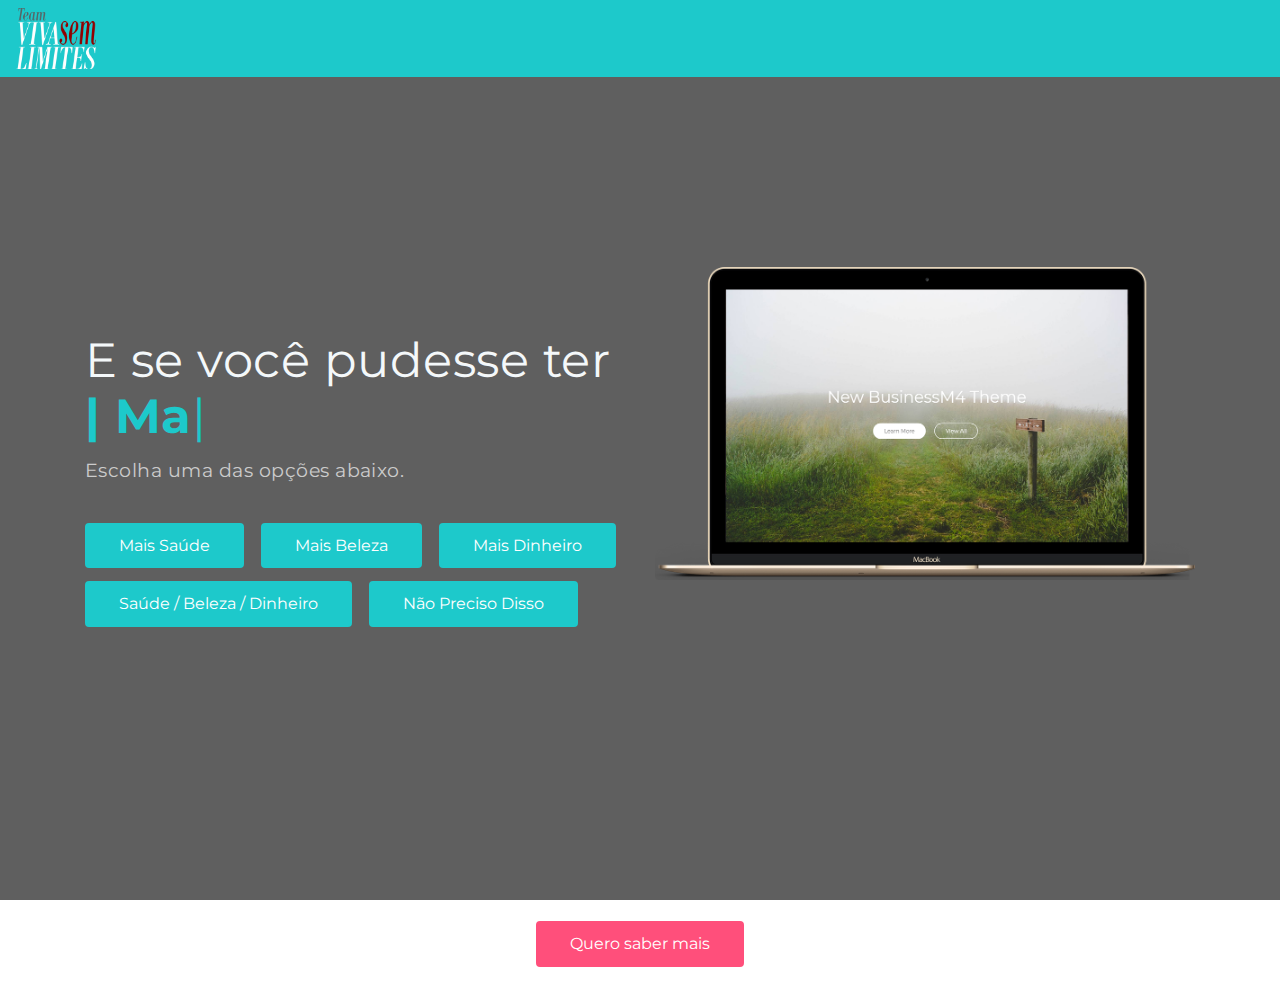
<file: index.html>
<!DOCTYPE html>
<html >
<head>
  <!-- Site made with Mobirise Website Builder v4.7.1, https://mobirise.com -->
  <meta charset="UTF-8">
  <meta http-equiv="X-UA-Compatible" content="IE=edge">
  <meta name="generator" content="Mobirise v4.7.1, mobirise.com">
  <meta name="viewport" content="width=device-width, initial-scale=1, minimum-scale=1">
  <link rel="shortcut icon" href="assets/images/logo-vivasemlimites-122x94.png" type="image/x-icon">
  <meta name="description" content="">
  <title>Home</title>
  <link rel="stylesheet" href="assets/web/assets/mobirise-icons/mobirise-icons.css">
  <link rel="stylesheet" href="assets/tether/tether.min.css">
  <link rel="stylesheet" href="assets/bootstrap/css/bootstrap.min.css">
  <link rel="stylesheet" href="assets/bootstrap/css/bootstrap-grid.min.css">
  <link rel="stylesheet" href="assets/bootstrap/css/bootstrap-reboot.min.css">
  <link rel="stylesheet" href="assets/socicon/css/styles.css">
  <link rel="stylesheet" href="assets/dropdown/css/style.css">
  <link rel="stylesheet" href="assets/theme/css/style.css">
  <link rel="stylesheet" href="assets/mobirise/css/mbr-additional.css" type="text/css">
  
  
  
</head>
<body>
  <section class="menu cid-qQ09rtfZzZ" once="menu" id="menu1-0">

    
    

    <nav class="navbar navbar-dropdown navbar-fixed-top navbar-expand-lg">
        <div class="navbar-brand">
            <span class="navbar-logo">
                <a href="index.html">
                    <img src="assets/images/logo-vivasemlimites-122x94.png" alt="Mobirise" title="" style="height: 3.8rem;">
                </a>
            </span>
            
        </div>
        
      <div class="collapse navbar-collapse" id="navbarSupportedContent">
            <ul class="navbar-nav nav-dropdown nav-right" data-app-modern-menu="true">
                <li class="nav-item">
                    <a class="nav-link link text-white display-4" href="https://mobirise.com">
                        Home
                    </a>
                </li>
                <li class="nav-item">
                    <a class="nav-link link text-white display-4" href="https://mobirise.com">
                        Services
                    </a>
                </li>
                <li class="nav-item">
                    <a class="nav-link link text-white display-4" href="https://mobirise.com">
                        About Us
                    </a>
                </li>
            </ul>
            <div class="icons-menu">
              <div class="soc-item">
                <a href="https://mobirise.com" target="_blank">
                  <span class="mbr-iconfont socicon socicon-twitter"></span>
                </a>
              </div>
              <div class="soc-item">
                <a href="https://mobirise.com" target="_blank">
                  <span class="mbr-iconfont socicon socicon-facebook"></span>
                </a>
              </div>
              <div class="soc-item">
                <a href="https://mobirise.com" target="_blank">
                  <span class="mbr-iconfont socicon socicon-instagram"></span>
                </a>
              </div>
              
              
              
            </div>
            
      </div>
    </nav>
</section>

<section class="header4 cid-qQ09yE2CBn mbr-fullscreen" data-bg-video="https://www.youtube.com/embed/exmhBMgz16A?rel=0&amp;showinfo=0&amp;autoplay=1&amp;loop=1" id="header4-1">

    

    <div class="mbr-overlay" style="opacity: 0.6; background-color: rgb(0, 0, 0);">
    </div>

    <div class="container">
        <div class="row justify-content-center">
            <div class="mbr-white col-md-12 col-lg-6">
                <div class="typed-text pb-3 align-left display-1">
                    <span class="mbr-section-subtitle mbr-fonts-style display-1">
                          <br>E se você pudesse ter&nbsp;</span>
                    <span>
                      <span class="animated-element mbr-bold" data-speed="1" data-word1="| Mais Saúde" data-word2="| Mais Beleza" data-word3="| Mais Dinheiro" data-word4="| Lorem" data-word5="Ipsum" data-words="3">
                      </span>
                    </span>
                </div>
                <p class="mbr-section-text mbr-fonts-style align-left display-5">
                    Escolha uma das opções abaixo.</p>
                <div class="pt-3 mbr-section-btn align-left"><a class="btn-info btn btn-success btn-md display-4" type="submit" href="saúde.html">Mais Saúde</a> <a class="btn-info btn btn-success btn-md display-4" type="submit" href="Beleza.html">Mais Beleza</a> <a class="btn-info btn btn-success btn-md display-4" type="submit" href="Dinheiro.html">Mais Dinheiro</a> <a class="btn-info btn btn-success btn-md display-4" type="submit" href="page4.html">Saúde / Beleza / Dinheiro</a> <a class="btn-info btn btn-success btn-md display-4" type="submit" href="page5.html">Não Preciso Disso</a></div>
            </div>
            <div class="col-lg-6">
                <div class="mbr-figure">
                    <img src="assets/images/02.png" alt="Mobirise" title="">
                </div>
            </div>
        </div>
    </div>
    
</section>

<section class="mbr-section content8 cid-qQ0yKg6MRO" id="content2-3">

    

    <div class="container">
        <div class="media-container-row title">
            <div class="col-md-10 col-lg-8">
                <div class="mbr-section-btn align-center"><a class="btn btn-primary btn-md display-4" href="http://api.whatsapp.com/send?1=pt_BR&phone=5567996888321">Quero saber mais</a></div>
            </div>
        </div>
    </div>
</section>


  <script src="assets/web/assets/jquery/jquery.min.js"></script>
  <script src="assets/popper/popper.min.js"></script>
  <script src="assets/tether/tether.min.js"></script>
  <script src="assets/bootstrap/js/bootstrap.min.js"></script>
  <script src="assets/smoothscroll/smooth-scroll.js"></script>
  <script src="assets/vimeoplayer/jquery.mb.vimeo_player.js"></script>
  <script src="assets/touch-swipe/jquery.touch-swipe.min.js"></script>
  <script src="assets/typed/typed.min.js"></script>
  <script src="assets/ytplayer/jquery.mb.ytplayer.min.js"></script>
  <script src="assets/dropdown/js/script.min.js"></script>
  <script src="assets/theme/js/script.js"></script>
  
  
</body>
</html>
</file>
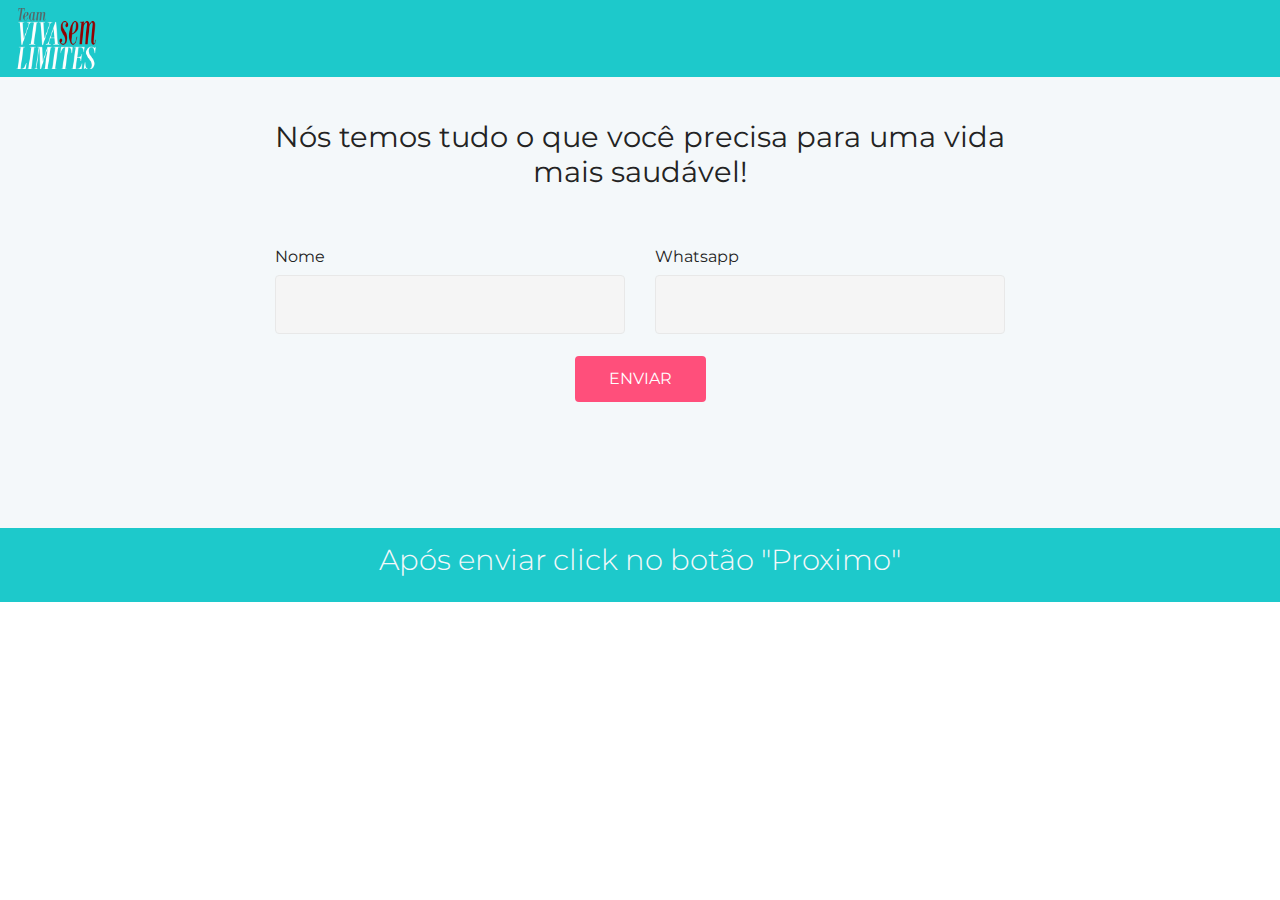
<file: saúde.html>
<!DOCTYPE html>
<html >
<head>
  <!-- Site made with Mobirise Website Builder v4.7.1, https://mobirise.com -->
  <meta charset="UTF-8">
  <meta http-equiv="X-UA-Compatible" content="IE=edge">
  <meta name="generator" content="Mobirise v4.7.1, mobirise.com">
  <meta name="viewport" content="width=device-width, initial-scale=1, minimum-scale=1">
  <link rel="shortcut icon" href="assets/images/logo-vivasemlimites-122x94.png" type="image/x-icon">
  <meta name="description" content="">
  <title>Saúde</title>
  <link rel="stylesheet" href="assets/web/assets/mobirise-icons/mobirise-icons.css">
  <link rel="stylesheet" href="assets/tether/tether.min.css">
  <link rel="stylesheet" href="assets/bootstrap/css/bootstrap.min.css">
  <link rel="stylesheet" href="assets/bootstrap/css/bootstrap-grid.min.css">
  <link rel="stylesheet" href="assets/bootstrap/css/bootstrap-reboot.min.css">
  <link rel="stylesheet" href="assets/socicon/css/styles.css">
  <link rel="stylesheet" href="assets/dropdown/css/style.css">
  <link rel="stylesheet" href="assets/theme/css/style.css">
  <link rel="stylesheet" href="assets/mobirise/css/mbr-additional.css" type="text/css">
  
  
  
</head>
<body>
  <section class="menu cid-qQ09rtfZzZ" once="menu" id="menu1-4">

    
    

    <nav class="navbar navbar-dropdown navbar-fixed-top navbar-expand-lg">
        <div class="navbar-brand">
            <span class="navbar-logo">
                <a href="index.html">
                    <img src="assets/images/logo-vivasemlimites-122x94.png" alt="Mobirise" title="" style="height: 3.8rem;">
                </a>
            </span>
            
        </div>
        
      <div class="collapse navbar-collapse" id="navbarSupportedContent">
            <ul class="navbar-nav nav-dropdown nav-right" data-app-modern-menu="true">
                <li class="nav-item">
                    <a class="nav-link link text-white display-4" href="https://mobirise.com">
                        Home
                    </a>
                </li>
                <li class="nav-item">
                    <a class="nav-link link text-white display-4" href="https://mobirise.com">
                        Services
                    </a>
                </li>
                <li class="nav-item">
                    <a class="nav-link link text-white display-4" href="https://mobirise.com">
                        About Us
                    </a>
                </li>
            </ul>
            <div class="icons-menu">
              <div class="soc-item">
                <a href="https://mobirise.com" target="_blank">
                  <span class="mbr-iconfont socicon socicon-twitter"></span>
                </a>
              </div>
              <div class="soc-item">
                <a href="https://mobirise.com" target="_blank">
                  <span class="mbr-iconfont socicon socicon-facebook"></span>
                </a>
              </div>
              <div class="soc-item">
                <a href="https://mobirise.com" target="_blank">
                  <span class="mbr-iconfont socicon socicon-instagram"></span>
                </a>
              </div>
              
              
              
            </div>
            
      </div>
    </nav>
</section>

<section class="mbr-section form1 cid-qQ0EcZFyZO" id="form1-a">

    

    
    <div class="container">
        <div class="row justify-content-center">
            <div class="title col-12 col-lg-8">
                <h2 class="mbr-section-title align-center pb-3 mbr-fonts-style display-2">
                    Nós temos tudo o que você precisa para uma vida mais saudável!</h2>
                
            </div>
        </div>
    </div>
    <div class="container">
        <div class="row justify-content-center">
            <div class="media-container-column col-lg-8" data-form-type="formoid">
                    <div data-form-alert="" hidden="">Obrigado, em breve entraremos em contato com você.</div>
            
                    <form class="mbr-form" action="https://mobirise.com/" method="post" data-form-title="Mobirise Form"><input type="hidden" name="email" data-form-email="true" value="17LXCN60r89IDR9fa92CfSyMXtNin4+pXrXMLdDyMrBkZO7sRoE9DwGZUlmejXyVzZfWH5XQH2Hqe1dFluDTFeRl1FuilegQNCDB+Znk08orKDoLl8nIoxNzz1mPztCl" data-form-field="Email">
                        <div class="row row-sm-offset">
                            <div class="col-md-4 multi-horizontal" data-for="name">
                                <div class="form-group">
                                    <label class="form-control-label mbr-fonts-style display-7" for="name-form1-a">Nome</label>
                                    <input type="text" class="form-control" name="name" data-form-field="Name" required="" id="name-form1-a">
                                </div>
                            </div>
                            
                            <div class="col-md-4 multi-horizontal" data-for="phone">
                                <div class="form-group">
                                    <label class="form-control-label mbr-fonts-style display-7" for="phone-form1-a">Whatsapp</label>
                                    <input type="tel" class="form-control" name="phone" data-form-field="Phone" id="phone-form1-a">
                                </div>
                            </div>
                        </div>
                        
            
                        <span class="input-group-btn"><button href="" type="submit" class="btn btn-primary btn-form display-4">ENVIAR</button></span>
                    </form>
            </div>
        </div>
    </div>
</section>

<section class="content7 cid-qQ0FacDf4N" id="content7-c">

    

    
    <div class="container">
        <div class="row justify-content-center">
            <div class="col-12 col-lg-8 col-md-10 align-left">
                <h2 class="mbr-section-title align-left mbr-fonts-style pb-3 mbr-light display-2">Após enviar click no botão "Proximo"</h2>
                
            </div>
        </div>
    </div>
</section>


  <script src="assets/web/assets/jquery/jquery.min.js"></script>
  <script src="assets/popper/popper.min.js"></script>
  <script src="assets/tether/tether.min.js"></script>
  <script src="assets/bootstrap/js/bootstrap.min.js"></script>
  <script src="assets/touch-swipe/jquery.touch-swipe.min.js"></script>
  <script src="assets/dropdown/js/script.min.js"></script>
  <script src="assets/smoothscroll/smooth-scroll.js"></script>
  <script src="assets/theme/js/script.js"></script>
  <script src="assets/formoid/formoid.min.js"></script>
  
  
</body>
</html>
</file>
<file: assets/web/assets/mobirise-icons/mobirise-icons.css>
@font-face {
  font-family: 'MobiriseIcons';
  src:  url('mobirise-icons.eot?spat4u');
  src:  url('mobirise-icons.eot?spat4u#iefix') format('embedded-opentype'),
    url('mobirise-icons.ttf?spat4u') format('truetype'),
    url('mobirise-icons.woff?spat4u') format('woff'),
    url('mobirise-icons.svg?spat4u#MobiriseIcons') format('svg');
  font-weight: normal;
  font-style: normal;
}

[class^="mbri-"], [class*=" mbri-"] {
  /* use !important to prevent issues with browser extensions that change fonts */
  font-family: MobiriseIcons !important;
  speak: none;
  font-style: normal;
  font-weight: normal;
  font-variant: normal;
  text-transform: none;
  line-height: 1;

  /* Better Font Rendering =========== */
  -webkit-font-smoothing: antialiased;
  -moz-osx-font-smoothing: grayscale;
}

.mbri-add-submenu:before {
  content: "\e900";
}
.mbri-alert:before {
  content: "\e901";
}
.mbri-align-center:before {
  content: "\e902";
}
.mbri-align-justify:before {
  content: "\e903";
}
.mbri-align-left:before {
  content: "\e904";
}
.mbri-align-right:before {
  content: "\e905";
}
.mbri-android:before {
  content: "\e906";
}
.mbri-apple:before {
  content: "\e907";
}
.mbri-arrow-down:before {
  content: "\e908";
}
.mbri-arrow-next:before {
  content: "\e909";
}
.mbri-arrow-prev:before {
  content: "\e90a";
}
.mbri-arrow-up:before {
  content: "\e90b";
}
.mbri-bold:before {
  content: "\e90c";
}
.mbri-bookmark:before {
  content: "\e90d";
}
.mbri-bootstrap:before {
  content: "\e90e";
}
.mbri-briefcase:before {
  content: "\e90f";
}
.mbri-browse:before {
  content: "\e910";
}
.mbri-bulleted-list:before {
  content: "\e911";
}
.mbri-calendar:before {
  content: "\e912";
}
.mbri-camera:before {
  content: "\e913";
}
.mbri-cart-add:before {
  content: "\e914";
}
.mbri-cart-full:before {
  content: "\e915";
}
.mbri-cash:before {
  content: "\e916";
}
.mbri-change-style:before {
  content: "\e917";
}
.mbri-chat:before {
  content: "\e918";
}
.mbri-clock:before {
  content: "\e919";
}
.mbri-close:before {
  content: "\e91a";
}
.mbri-cloud:before {
  content: "\e91b";
}
.mbri-code:before {
  content: "\e91c";
}
.mbri-contact-form:before {
  content: "\e91d";
}
.mbri-credit-card:before {
  content: "\e91e";
}
.mbri-cursor-click:before {
  content: "\e91f";
}
.mbri-cust-feedback:before {
  content: "\e920";
}
.mbri-database:before {
  content: "\e921";
}
.mbri-delivery:before {
  content: "\e922";
}
.mbri-desktop:before {
  content: "\e923";
}
.mbri-devices:before {
  content: "\e924";
}
.mbri-down:before {
  content: "\e925";
}
.mbri-download:before {
  content: "\e989";
}
.mbri-drag-n-drop:before {
  content: "\e927";
}
.mbri-drag-n-drop2:before {
  content: "\e928";
}
.mbri-edit:before {
  content: "\e929";
}
.mbri-edit2:before {
  content: "\e92a";
}
.mbri-error:before {
  content: "\e92b";
}
.mbri-extension:before {
  content: "\e92c";
}
.mbri-features:before {
  content: "\e92d";
}
.mbri-file:before {
  content: "\e92e";
}
.mbri-flag:before {
  content: "\e92f";
}
.mbri-folder:before {
  content: "\e930";
}
.mbri-gift:before {
  content: "\e931";
}
.mbri-github:before {
  content: "\e932";
}
.mbri-globe:before {
  content: "\e933";
}
.mbri-globe-2:before {
  content: "\e934";
}
.mbri-growing-chart:before {
  content: "\e935";
}
.mbri-hearth:before {
  content: "\e936";
}
.mbri-help:before {
  content: "\e937";
}
.mbri-home:before {
  content: "\e938";
}
.mbri-hot-cup:before {
  content: "\e939";
}
.mbri-idea:before {
  content: "\e93a";
}
.mbri-image-gallery:before {
  content: "\e93b";
}
.mbri-image-slider:before {
  content: "\e93c";
}
.mbri-info:before {
  content: "\e93d";
}
.mbri-italic:before {
  content: "\e93e";
}
.mbri-key:before {
  content: "\e93f";
}
.mbri-laptop:before {
  content: "\e940";
}
.mbri-layers:before {
  content: "\e941";
}
.mbri-left-right:before {
  content: "\e942";
}
.mbri-left:before {
  content: "\e943";
}
.mbri-letter:before {
  content: "\e944";
}
.mbri-like:before {
  content: "\e945";
}
.mbri-link:before {
  content: "\e946";
}
.mbri-lock:before {
  content: "\e947";
}
.mbri-login:before {
  content: "\e948";
}
.mbri-logout:before {
  content: "\e949";
}
.mbri-magic-stick:before {
  content: "\e94a";
}
.mbri-map-pin:before {
  content: "\e94b";
}
.mbri-menu:before {
  content: "\e94c";
}
.mbri-mobile:before {
  content: "\e94d";
}
.mbri-mobile2:before {
  content: "\e94e";
}
.mbri-mobirise:before {
  content: "\e94f";
}
.mbri-more-horizontal:before {
  content: "\e950";
}
.mbri-more-vertical:before {
  content: "\e951";
}
.mbri-music:before {
  content: "\e952";
}
.mbri-new-file:before {
  content: "\e953";
}
.mbri-numbered-list:before {
  content: "\e954";
}
.mbri-opened-folder:before {
  content: "\e955";
}
.mbri-pages:before {
  content: "\e956";
}
.mbri-paper-plane:before {
  content: "\e957";
}
.mbri-paperclip:before {
  content: "\e958";
}
.mbri-photo:before {
  content: "\e959";
}
.mbri-photos:before {
  content: "\e95a";
}
.mbri-pin:before {
  content: "\e95b";
}
.mbri-play:before {
  content: "\e95c";
}
.mbri-plus:before {
  content: "\e95d";
}
.mbri-preview:before {
  content: "\e95e";
}
.mbri-print:before {
  content: "\e95f";
}
.mbri-protect:before {
  content: "\e960";
}
.mbri-question:before {
  content: "\e961";
}
.mbri-quote-left:before {
  content: "\e962";
}
.mbri-quote-right:before {
  content: "\e963";
}
.mbri-refresh:before {
  content: "\e964";
}
.mbri-responsive:before {
  content: "\e965";
}
.mbri-right:before {
  content: "\e966";
}
.mbri-rocket:before {
  content: "\e967";
}
.mbri-sad-face:before {
  content: "\e968";
}
.mbri-sale:before {
  content: "\e969";
}
.mbri-save:before {
  content: "\e96a";
}
.mbri-search:before {
  content: "\e96b";
}
.mbri-setting:before {
  content: "\e96c";
}
.mbri-setting2:before {
  content: "\e96d";
}
.mbri-setting3:before {
  content: "\e96e";
}
.mbri-share:before {
  content: "\e96f";
}
.mbri-shopping-bag:before {
  content: "\e970";
}
.mbri-shopping-basket:before {
  content: "\e971";
}
.mbri-shopping-cart:before {
  content: "\e972";
}
.mbri-sites:before {
  content: "\e973";
}
.mbri-smile-face:before {
  content: "\e974";
}
.mbri-speed:before {
  content: "\e975";
}
.mbri-star:before {
  content: "\e976";
}
.mbri-success:before {
  content: "\e977";
}
.mbri-sun:before {
  content: "\e978";
}
.mbri-sun2:before {
  content: "\e979";
}
.mbri-tablet:before {
  content: "\e97a";
}
.mbri-tablet-vertical:before {
  content: "\e97b";
}
.mbri-target:before {
  content: "\e97c";
}
.mbri-timer:before {
  content: "\e97d";
}
.mbri-to-ftp:before {
  content: "\e97e";
}
.mbri-to-local-drive:before {
  content: "\e97f";
}
.mbri-touch-swipe:before {
  content: "\e980";
}
.mbri-touch:before {
  content: "\e981";
}
.mbri-trash:before {
  content: "\e982";
}
.mbri-underline:before {
  content: "\e983";
}
.mbri-unlink:before {
  content: "\e984";
}
.mbri-unlock:before {
  content: "\e985";
}
.mbri-up-down:before {
  content: "\e986";
}
.mbri-up:before {
  content: "\e987";
}
.mbri-update:before {
  content: "\e988";
}
.mbri-upload:before {
 content: "\e926"; 
}
.mbri-user:before {
  content: "\e98a";
}
.mbri-user2:before {
  content: "\e98b";
}
.mbri-users:before {
  content: "\e98c";
}
.mbri-video:before {
  content: "\e98d";
}
.mbri-video-play:before {
  content: "\e98e";
}
.mbri-watch:before {
  content: "\e98f";
}
.mbri-website-theme:before {
  content: "\e990";
}
.mbri-wifi:before {
  content: "\e991";
}
.mbri-windows:before {
  content: "\e992";
}
.mbri-zoom-out:before {
  content: "\e993";
}
.mbri-redo:before {
  content: "\e994";
}
.mbri-undo:before {
  content: "\e995";
}
</file>
<file: assets/socicon/css/styles.css>
@charset "UTF-8";

@font-face {
  font-family: "socicon";
  src:url("../fonts/socicon.eot");
  src:url("../fonts/socicon.eot?#iefix") format("embedded-opentype"),
    url("../fonts/socicon.woff") format("woff"),
    url("../fonts/socicon.ttf") format("truetype"),
    url("../fonts/socicon.svg#socicon") format("svg");
  font-weight: normal;
  font-style: normal;

}

[data-icon]:before {
  font-family: "socicon" !important;
  content: attr(data-icon);
  font-style: normal !important;
  font-weight: normal !important;
  font-variant: normal !important;
  text-transform: none !important;
  speak: none;
  line-height: 1;
  -webkit-font-smoothing: antialiased;
  -moz-osx-font-smoothing: grayscale;
}

[class^="socicon-"]:before,
[class*=" socicon-"]:before {
  font-family: "socicon" !important;
  font-style: normal !important;
  font-weight: normal !important;
  font-variant: normal !important;
  text-transform: none !important;
  speak: none;
  line-height: 1;
  -webkit-font-smoothing: antialiased;
  -moz-osx-font-smoothing: grayscale;
}

.socicon-modelmayhem:before {
  content: "\e000";
}
.socicon-mixcloud:before {
  content: "\e001";
}
.socicon-drupal:before {
  content: "\e002";
}
.socicon-swarm:before {
  content: "\e003";
}
.socicon-istock:before {
  content: "\e004";
}
.socicon-yammer:before {
  content: "\e005";
}
.socicon-ello:before {
  content: "\e006";
}
.socicon-stackoverflow:before {
  content: "\e007";
}
.socicon-persona:before {
  content: "\e008";
}
.socicon-triplej:before {
  content: "\e009";
}
.socicon-houzz:before {
  content: "\e00a";
}
.socicon-rss:before {
  content: "\e00b";
}
.socicon-paypal:before {
  content: "\e00c";
}
.socicon-odnoklassniki:before {
  content: "\e00d";
}
.socicon-airbnb:before {
  content: "\e00e";
}
.socicon-periscope:before {
  content: "\e00f";
}
.socicon-outlook:before {
  content: "\e010";
}
.socicon-coderwall:before {
  content: "\e011";
}
.socicon-tripadvisor:before {
  content: "\e012";
}
.socicon-appnet:before {
  content: "\e013";
}
.socicon-goodreads:before {
  content: "\e014";
}
.socicon-tripit:before {
  content: "\e015";
}
.socicon-lanyrd:before {
  content: "\e016";
}
.socicon-slideshare:before {
  content: "\e017";
}
.socicon-buffer:before {
  content: "\e018";
}
.socicon-disqus:before {
  content: "\e019";
}
.socicon-vkontakte:before {
  content: "\e01a";
}
.socicon-whatsapp:before {
  content: "\e01b";
}
.socicon-patreon:before {
  content: "\e01c";
}
.socicon-storehouse:before {
  content: "\e01d";
}
.socicon-pocket:before {
  content: "\e01e";
}
.socicon-mail:before {
  content: "\e01f";
}
.socicon-blogger:before {
  content: "\e020";
}
.socicon-technorati:before {
  content: "\e021";
}
.socicon-reddit:before {
  content: "\e022";
}
.socicon-dribbble:before {
  content: "\e023";
}
.socicon-stumbleupon:before {
  content: "\e024";
}
.socicon-digg:before {
  content: "\e025";
}
.socicon-envato:before {
  content: "\e026";
}
.socicon-behance:before {
  content: "\e027";
}
.socicon-delicious:before {
  content: "\e028";
}
.socicon-deviantart:before {
  content: "\e029";
}
.socicon-forrst:before {
  content: "\e02a";
}
.socicon-play:before {
  content: "\e02b";
}
.socicon-zerply:before {
  content: "\e02c";
}
.socicon-wikipedia:before {
  content: "\e02d";
}
.socicon-apple:before {
  content: "\e02e";
}
.socicon-flattr:before {
  content: "\e02f";
}
.socicon-github:before {
  content: "\e030";
}
.socicon-renren:before {
  content: "\e031";
}
.socicon-friendfeed:before {
  content: "\e032";
}
.socicon-newsvine:before {
  content: "\e033";
}
.socicon-identica:before {
  content: "\e034";
}
.socicon-bebo:before {
  content: "\e035";
}
.socicon-zynga:before {
  content: "\e036";
}
.socicon-steam:before {
  content: "\e037";
}
.socicon-xbox:before {
  content: "\e038";
}
.socicon-windows:before {
  content: "\e039";
}
.socicon-qq:before {
  content: "\e03a";
}
.socicon-douban:before {
  content: "\e03b";
}
.socicon-meetup:before {
  content: "\e03c";
}
.socicon-playstation:before {
  content: "\e03d";
}
.socicon-android:before {
  content: "\e03e";
}
.socicon-snapchat:before {
  content: "\e03f";
}
.socicon-twitter:before {
  content: "\e040";
}
.socicon-facebook:before {
  content: "\e041";
}
.socicon-googleplus:before {
  content: "\e042";
}
.socicon-pinterest:before {
  content: "\e043";
}
.socicon-foursquare:before {
  content: "\e044";
}
.socicon-yahoo:before {
  content: "\e045";
}
.socicon-skype:before {
  content: "\e046";
}
.socicon-yelp:before {
  content: "\e047";
}
.socicon-feedburner:before {
  content: "\e048";
}
.socicon-linkedin:before {
  content: "\e049";
}
.socicon-viadeo:before {
  content: "\e04a";
}
.socicon-xing:before {
  content: "\e04b";
}
.socicon-myspace:before {
  content: "\e04c";
}
.socicon-soundcloud:before {
  content: "\e04d";
}
.socicon-spotify:before {
  content: "\e04e";
}
.socicon-grooveshark:before {
  content: "\e04f";
}
.socicon-lastfm:before {
  content: "\e050";
}
.socicon-youtube:before {
  content: "\e051";
}
.socicon-vimeo:before {
  content: "\e052";
}
.socicon-dailymotion:before {
  content: "\e053";
}
.socicon-vine:before {
  content: "\e054";
}
.socicon-flickr:before {
  content: "\e055";
}
.socicon-500px:before {
  content: "\e056";
}
.socicon-wordpress:before {
  content: "\e058";
}
.socicon-tumblr:before {
  content: "\e059";
}
.socicon-twitch:before {
  content: "\e05a";
}
.socicon-8tracks:before {
  content: "\e05b";
}
.socicon-amazon:before {
  content: "\e05c";
}
.socicon-icq:before {
  content: "\e05d";
}
.socicon-smugmug:before {
  content: "\e05e";
}
.socicon-ravelry:before {
  content: "\e05f";
}
.socicon-weibo:before {
  content: "\e060";
}
.socicon-baidu:before {
  content: "\e061";
}
.socicon-angellist:before {
  content: "\e062";
}
.socicon-ebay:before {
  content: "\e063";
}
.socicon-imdb:before {
  content: "\e064";
}
.socicon-stayfriends:before {
  content: "\e065";
}
.socicon-residentadvisor:before {
  content: "\e066";
}
.socicon-google:before {
  content: "\e067";
}
.socicon-yandex:before {
  content: "\e068";
}
.socicon-sharethis:before {
  content: "\e069";
}
.socicon-bandcamp:before {
  content: "\e06a";
}
.socicon-itunes:before {
  content: "\e06b";
}
.socicon-deezer:before {
  content: "\e06c";
}
.socicon-telegram:before {
  content: "\e06e";
}
.socicon-openid:before {
  content: "\e06f";
}
.socicon-amplement:before {
  content: "\e070";
}
.socicon-viber:before {
  content: "\e071";
}
.socicon-zomato:before {
  content: "\e072";
}
.socicon-draugiem:before {
  content: "\e074";
}
.socicon-endomodo:before {
  content: "\e075";
}
.socicon-filmweb:before {
  content: "\e076";
}
.socicon-stackexchange:before {
  content: "\e077";
}
.socicon-wykop:before {
  content: "\e078";
}
.socicon-teamspeak:before {
  content: "\e079";
}
.socicon-teamviewer:before {
  content: "\e07a";
}
.socicon-ventrilo:before {
  content: "\e07b";
}
.socicon-younow:before {
  content: "\e07c";
}
.socicon-raidcall:before {
  content: "\e07d";
}
.socicon-mumble:before {
  content: "\e07e";
}
.socicon-medium:before {
  content: "\e06d";
}
.socicon-bebee:before {
  content: "\e07f";
}
.socicon-hitbox:before {
  content: "\e080";
}
.socicon-reverbnation:before {
  content: "\e081";
}
.socicon-formulr:before {
  content: "\e082";
}
.socicon-instagram:before {
  content: "\e057";
}
.socicon-battlenet:before {
  content: "\e083";
}
.socicon-chrome:before {
  content: "\e084";
}
.socicon-discord:before {
  content: "\e086";
}
.socicon-issuu:before {
  content: "\e087";
}
.socicon-macos:before {
  content: "\e088";
}
.socicon-firefox:before {
  content: "\e089";
}
.socicon-opera:before {
  content: "\e08d";
}
.socicon-keybase:before {
  content: "\e090";
}
.socicon-alliance:before {
  content: "\e091";
}
.socicon-livejournal:before {
  content: "\e092";
}
.socicon-googlephotos:before {
  content: "\e093";
}
.socicon-horde:before {
  content: "\e094";
}
.socicon-etsy:before {
  content: "\e095";
}
.socicon-zapier:before {
  content: "\e096";
}
.socicon-google-scholar:before {
  content: "\e097";
}
.socicon-researchgate:before {
  content: "\e098";
}
.socicon-wechat:before {
  content: "\e099";
}
.socicon-strava:before {
  content: "\e09a";
}
.socicon-line:before {
  content: "\e09b";
}
.socicon-lyft:before {
  content: "\e09c";
}
.socicon-uber:before {
  content: "\e09d";
}
.socicon-songkick:before {
  content: "\e09e";
}
.socicon-viewbug:before {
  content: "\e09f";
}
.socicon-googlegroups:before {
  content: "\e0a0";
}
.socicon-quora:before {
  content: "\e073";
}
.socicon-diablo:before {
  content: "\e085";
}
.socicon-blizzard:before {
  content: "\e0a1";
}
.socicon-hearthstone:before {
  content: "\e08b";
}
.socicon-heroes:before {
  content: "\e08a";
}
.socicon-overwatch:before {
  content: "\e08c";
}
.socicon-warcraft:before {
  content: "\e08e";
}
.socicon-starcraft:before {
  content: "\e08f";
}
.socicon-beam:before {
  content: "\e0a2";
}
.socicon-curse:before {
  content: "\e0a3";
}
.socicon-player:before {
  content: "\e0a4";
}
.socicon-streamjar:before {
  content: "\e0a5";
}
.socicon-nintendo:before {
  content: "\e0a6";
}
.socicon-hellocoton:before {
  content: "\e0a7";
}
</file>
<file: assets/dropdown/css/style.css>
.navbar-dropdown {
  left: 0;
  padding: 0;
  position: absolute;
  right: 0;
  top: 0;
  transition: all 0.45s ease;
  z-index: 1030;
  background: #282828; }
  .navbar-dropdown .navbar-logo {
    margin-right: 0.8rem;
    transition: margin 0.3s ease-in-out;
    vertical-align: middle; }
    .navbar-dropdown .navbar-logo img {
      height: 3.125rem;
      transition: all 0.3s ease-in-out; }
    .navbar-dropdown .navbar-logo.mbr-iconfont {
      font-size: 3.125rem;
      line-height: 3.125rem; }
  .navbar-dropdown .navbar-caption {
    font-weight: 700;
    white-space: normal;
    vertical-align: -4px;
    line-height: 3.125rem !important; }
    .navbar-dropdown .navbar-caption, .navbar-dropdown .navbar-caption:hover {
      color: inherit;
      text-decoration: none; }
  .navbar-dropdown .mbr-iconfont + .navbar-caption {
    vertical-align: -1px; }
  .navbar-dropdown.navbar-fixed-top {
    position: fixed; }
  .navbar-dropdown .navbar-brand span {
    vertical-align: -4px; }
  .navbar-dropdown.bg-color.transparent {
    background: none; }
  .navbar-dropdown.navbar-short .navbar-brand {
    padding: 0.625rem 0; }
    .navbar-dropdown.navbar-short .navbar-brand span {
      vertical-align: -1px; }
  .navbar-dropdown.navbar-short .navbar-caption {
    line-height: 2.375rem !important;
    vertical-align: -2px; }
  .navbar-dropdown.navbar-short .navbar-logo {
    margin-right: 0.5rem; }
    .navbar-dropdown.navbar-short .navbar-logo img {
      height: 2.375rem; }
    .navbar-dropdown.navbar-short .navbar-logo.mbr-iconfont {
      font-size: 2.375rem;
      line-height: 2.375rem; }
  .navbar-dropdown.navbar-short .mbr-table-cell {
    height: 3.625rem; }
  .navbar-dropdown .navbar-close {
    left: 0.6875rem;
    position: fixed;
    top: 0.75rem;
    z-index: 1000; }
  .navbar-dropdown .hamburger-icon {
    content: "";
    display: inline-block;
    vertical-align: middle;
    width: 16px;
    -webkit-box-shadow: 0 -6px 0 1px #282828,0 0 0 1px #282828,0 6px 0 1px #282828;
    -moz-box-shadow: 0 -6px 0 1px #282828,0 0 0 1px #282828,0 6px 0 1px #282828;
    box-shadow: 0 -6px 0 1px #282828,0 0 0 1px #282828,0 6px 0 1px #282828; }

.dropdown-menu .dropdown-toggle[data-toggle="dropdown-submenu"]::after {
  border-bottom: 0.35em solid transparent;
  border-left: 0.35em solid;
  border-right: 0;
  border-top: 0.35em solid transparent;
  margin-left: 0.3rem; }

.dropdown-menu .dropdown-item:focus {
  outline: 0; }

.nav-dropdown {
  font-size: 0.75rem;
  font-weight: 500;
  height: auto !important; }
  .nav-dropdown .nav-btn {
    padding-left: 1rem; }
  .nav-dropdown .link {
    margin: .667em 1.667em;
    font-weight: 500;
    padding: 0;
    transition: color .2s ease-in-out; }
    .nav-dropdown .link.dropdown-toggle {
      margin-right: 2.583em; }
      .nav-dropdown .link.dropdown-toggle::after {
        margin-left: .25rem;
        border-top: 0.35em solid;
        border-right: 0.35em solid transparent;
        border-left: 0.35em solid transparent;
        border-bottom: 0; }
      .nav-dropdown .link.dropdown-toggle[aria-expanded="true"] {
        margin: 0;
        padding: 0.667em 3.263em  0.667em 1.667em; }
  .nav-dropdown .link::after,
  .nav-dropdown .dropdown-item::after {
    color: inherit; }
  .nav-dropdown .btn {
    font-size: 0.75rem;
    font-weight: 700;
    letter-spacing: 0;
    margin-bottom: 0;
    padding-left: 1.25rem;
    padding-right: 1.25rem; }
  .nav-dropdown .dropdown-menu {
    border-radius: 0;
    border: 0;
    left: 0;
    margin: 0;
    padding-bottom: 1.25rem;
    padding-top: 1.25rem;
    position: relative; }
  .nav-dropdown .dropdown-submenu {
    margin-left: 0.125rem;
    top: 0; }
  .nav-dropdown .dropdown-item {
    font-weight: 500;
    line-height: 2;
    padding: 0.3846em 4.615em 0.3846em 1.5385em;
    position: relative;
    transition: color .2s ease-in-out, background-color .2s ease-in-out; }
    .nav-dropdown .dropdown-item::after {
      margin-top: -0.3077em;
      position: absolute;
      right: 1.1538em;
      top: 50%; }
    .nav-dropdown .dropdown-item:focus, .nav-dropdown .dropdown-item:hover {
      background: none; }

@media (max-width: 767px) {
  .nav-dropdown.navbar-toggleable-sm {
    bottom: 0;
    display: none;
    left: 0;
    overflow-x: hidden;
    position: fixed;
    top: 0;
    transform: translateX(-100%);
    -ms-transform: translateX(-100%);
    -webkit-transform: translateX(-100%);
    width: 18.75rem;
    z-index: 999; } }
.nav-dropdown.navbar-toggleable-xl {
  bottom: 0;
  display: none;
  left: 0;
  overflow-x: hidden;
  position: fixed;
  top: 0;
  transform: translateX(-100%);
  -ms-transform: translateX(-100%);
  -webkit-transform: translateX(-100%);
  width: 18.75rem;
  z-index: 999; }

.nav-dropdown-sm {
  display: block !important;
  overflow-x: hidden;
  overflow: auto;
  padding-top: 3.875rem; }
  .nav-dropdown-sm::after {
    content: "";
    display: block;
    height: 3rem;
    width: 100%; }
  .nav-dropdown-sm.collapse.in ~ .navbar-close {
    display: block !important; }
  .nav-dropdown-sm.collapsing, .nav-dropdown-sm.collapse.in {
    transform: translateX(0);
    -ms-transform: translateX(0);
    -webkit-transform: translateX(0);
    transition: all 0.25s ease-out;
    -webkit-transition: all 0.25s ease-out;
    background: #282828; }
  .nav-dropdown-sm.collapsing[aria-expanded="false"] {
    transform: translateX(-100%);
    -ms-transform: translateX(-100%);
    -webkit-transform: translateX(-100%); }
  .nav-dropdown-sm .nav-item {
    display: block;
    margin-left: 0 !important;
    padding-left: 0; }
  .nav-dropdown-sm .link,
  .nav-dropdown-sm .dropdown-item {
    border-top: 1px dotted rgba(255, 255, 255, 0.1);
    font-size: 0.8125rem;
    line-height: 1.6;
    margin: 0 !important;
    padding: 0.875rem 2.4rem 0.875rem 1.5625rem !important;
    position: relative;
    white-space: normal; }
    .nav-dropdown-sm .link:focus, .nav-dropdown-sm .link:hover,
    .nav-dropdown-sm .dropdown-item:focus,
    .nav-dropdown-sm .dropdown-item:hover {
      background: rgba(0, 0, 0, 0.2) !important;
      color: #c0a375; }
  .nav-dropdown-sm .nav-btn {
    position: relative;
    padding: 1.5625rem 1.5625rem 0 1.5625rem; }
    .nav-dropdown-sm .nav-btn::before {
      border-top: 1px dotted rgba(255, 255, 255, 0.1);
      content: "";
      left: 0;
      position: absolute;
      top: 0;
      width: 100%; }
    .nav-dropdown-sm .nav-btn + .nav-btn {
      padding-top: 0.625rem; }
      .nav-dropdown-sm .nav-btn + .nav-btn::before {
        display: none; }
  .nav-dropdown-sm .btn {
    padding: 0.625rem 0; }
  .nav-dropdown-sm .dropdown-toggle[data-toggle="dropdown-submenu"]::after {
    margin-left: .25rem;
    border-top: 0.35em solid;
    border-right: 0.35em solid transparent;
    border-left: 0.35em solid transparent;
    border-bottom: 0; }
  .nav-dropdown-sm .dropdown-toggle[data-toggle="dropdown-submenu"][aria-expanded="true"]::after {
    border-top: 0;
    border-right: 0.35em solid transparent;
    border-left: 0.35em solid transparent;
    border-bottom: 0.35em solid; }
  .nav-dropdown-sm .dropdown-menu {
    margin: 0;
    padding: 0;
    position: relative;
    top: 0;
    left: 0;
    width: 100%;
    border: 0;
    float: none;
    border-radius: 0;
    background: none; }
  .nav-dropdown-sm .dropdown-submenu {
    left: 100%;
    margin-left: 0.125rem;
    margin-top: -1.25rem;
    top: 0; }

.navbar-toggleable-sm .nav-dropdown .dropdown-menu {
  position: absolute; }

.navbar-toggleable-sm .nav-dropdown .dropdown-submenu {
  left: 100%;
  margin-left: 0.125rem;
  margin-top: -1.25rem;
  top: 0; }

.navbar-toggleable-sm.opened .nav-dropdown .dropdown-menu {
  position: relative; }

.navbar-toggleable-sm.opened .nav-dropdown .dropdown-submenu {
  left: 0;
  margin-left: 00rem;
  margin-top: 0rem;
  top: 0; }

.is-builder .nav-dropdown.collapsing {
  transition: none !important; }

/*# sourceMappingURL=style.css.map */
</file>
<file: assets/theme/css/style.css>
.engine {
	position: absolute;
	text-indent: -2400px;
	text-align: center;
	padding: 0;
	top: 0;
	left: -2400px;
}/*!
 * Mobirise v4 theme (https://mobirise.com/)
 * Copyright 2017 Mobirise
 */
div, span, h1, h2, h3, h4, h5, h6, p, blockquote, a, ol, ul, li,
figcaption, textarea, input, .display-1, .display-2 {
  font: inherit; }

section {
  background-color: #eeeeee; }

section,
.container,
.container-fluid {
  position: relative;
  word-wrap: break-word; }

a.mbr-iconfont:hover {
  text-decoration: none; }

.article .lead p, .article .lead ul, .article .lead ol, .article .lead pre, .article .lead blockquote {
  margin-bottom: 0; }

a {
  font-style: normal;
  font-weight: 400;
  cursor: pointer; }
  a, a:hover {
    text-decoration: none; }

figure {
  margin-bottom: 0; }

body {
  color: #232323; }

h1, h2, h3, h4, h5, h6,
.h1, .h2, .h3, .h4, .h5, .h6,
.display-1, .display-2, .display-3, .display-4 {
  line-height: 1;
  word-break: break-word;
  word-wrap: break-word; }

b, strong {
  font-weight: bold; }

blockquote {
  padding: 10px 0 10px 20px;
  position: relative;
  border-left: 2px solid;
  border-color: #ff3366; }

input:-webkit-autofill, input:-webkit-autofill:hover, input:-webkit-autofill:focus, input:-webkit-autofill:active {
  transition-delay: 9999s;
  transition-property: background-color, color; }

textarea[type="hidden"] {
  display: none; }

body {
  position: relative; }

section {
  background-position: 50% 50%;
  background-repeat: no-repeat;
  background-size: cover; }
  section .mbr-background-video,
  section .mbr-background-video-preview {
    position: absolute;
    bottom: 0;
    left: 0;
    right: 0;
    top: 0; }

.hidden {
  visibility: hidden; }

.mbr-z-index20 {
  z-index: 20; }

/*! Base colors */
.mbr-white {
  color: #ffffff; }

.mbr-black {
  color: #000000; }

.mbr-bg-white {
  background-color: #ffffff; }

.mbr-bg-black {
  background-color: #000000; }

/*! Text-aligns */
.align-left {
  text-align: left; }

.align-center {
  text-align: center; }

.align-right {
  text-align: right; }

@media (max-width: 767px) {
  .align-left, .align-center, .align-right, .mbr-section-btn, .mbr-section-title {
    text-align: center; } }

/*! Font-weight  */
.mbr-light {
  font-weight: 300; }

.mbr-regular {
  font-weight: 400; }

.mbr-semibold {
  font-weight: 500; }

.mbr-bold {
  font-weight: 700; }

/*! Media  */
.media-size-item {
  -webkit-flex: 1 1 auto;
  -moz-flex: 1 1 auto;
  -ms-flex: 1 1 auto;
  -o-flex: 1 1 auto;
  flex: 1 1 auto; }

.media-content {
  -webkit-flex-basis: 100%;
  flex-basis: 100%; }

.media-container-row {
  display: -ms-flexbox;
  display: -webkit-flex;
  display: flex;
  -webkit-flex-direction: row;
  -ms-flex-direction: row;
  flex-direction: row;
  -webkit-flex-wrap: wrap;
  -ms-flex-wrap: wrap;
  flex-wrap: wrap;
  -webkit-justify-content: center;
  -ms-flex-pack: center;
  justify-content: center;
  -webkit-align-content: center;
  -ms-flex-line-pack: center;
  align-content: center;
  -webkit-align-items: start;
  -ms-flex-align: start;
  align-items: start; }
  .media-container-row .media-size-item {
    width: 400px; }

.media-container-column {
  display: -ms-flexbox;
  display: -webkit-flex;
  display: flex;
  -webkit-flex-direction: column;
  -ms-flex-direction: column;
  flex-direction: column;
  -webkit-flex-wrap: wrap;
  -ms-flex-wrap: wrap;
  flex-wrap: wrap;
  -webkit-justify-content: center;
  -ms-flex-pack: center;
  justify-content: center;
  -webkit-align-content: center;
  -ms-flex-line-pack: center;
  align-content: center;
  -webkit-align-items: stretch;
  -ms-flex-align: stretch;
  align-items: stretch; }
  .media-container-column > * {
    width: 100%; }

@media (min-width: 992px) {
  .media-container-row {
    -webkit-flex-wrap: nowrap;
    -ms-flex-wrap: nowrap;
    flex-wrap: nowrap; } }

figure {
  overflow: hidden; }

figure[mbr-media-size] {
  transition: width 0.1s; }

.mbr-figure img, .mbr-figure iframe {
  display: block;
  width: 100%; }

.card {
  background-color: transparent;
  border: none; }

.card-img {
  text-align: center;
  flex-shrink: 0; }

.media {
  max-width: 100%;
  margin: 0 auto; }

.mbr-figure {
  -ms-flex-item-align: center;
  -ms-grid-row-align: center;
  -webkit-align-self: center;
  align-self: center; }

.media-container > div {
  max-width: 100%; }

.mbr-figure img, .card-img img {
  width: 100%; }

@media (max-width: 991px) {
  .media-size-item {
    width: auto !important; }
  .media {
    width: auto; }
  .mbr-figure {
    width: 100% !important; } }

/*! Buttons */
.mbr-section-btn {
  margin-left: -.25rem;
  margin-right: -.25rem;
  font-size: 0; }

nav .mbr-section-btn {
  margin-left: 0rem;
  margin-right: 0rem; }

/*! Btn icon margin */
.btn .mbr-iconfont, .btn.btn-sm .mbr-iconfont {
  cursor: pointer;
  margin-right: 0.5rem; }

.btn.btn-md .mbr-iconfont, .btn.btn-md .mbr-iconfont {
  margin-right: 0.8rem; }

.mbr-regular {
  font-weight: 400; }

.mbr-semibold {
  font-weight: 500; }

.mbr-bold {
  font-weight: 700; }

[type="submit"] {
  -webkit-appearance: none; }

/*! Full-screen */
.mbr-fullscreen .mbr-overlay {
  min-height: 100vh; }

.mbr-fullscreen {
  display: flex;
  display: -webkit-flex;
  display: -moz-flex;
  display: -ms-flex;
  display: -o-flex;
  align-items: center;
  -webkit-align-items: center;
  min-height: 100vh;
  padding-top: 3rem;
  padding-bottom: 3rem; }

/*! Map */
.map {
  height: 25rem;
  position: relative; }
  .map iframe {
    width: 100%;
    height: 100%; }

/* Form */
.form-asterisk {
  font-family: initial;
  position: absolute;
  top: -2px;
  font-weight: normal; }

/*! Scroll to top arrow */
.mbr-arrow-up {
  bottom: 25px;
  right: 90px;
  position: fixed;
  text-align: right;
  z-index: 5000;
  color: #ffffff;
  font-size: 32px;
  transform: rotate(180deg);
  -webkit-transform: rotate(180deg); }

.mbr-arrow-up a {
  background: rgba(0, 0, 0, 0.2);
  border-radius: 3px;
  color: #fff;
  display: inline-block;
  height: 60px;
  width: 60px;
  outline-style: none !important;
  position: relative;
  text-decoration: none;
  transition: all .3s ease-in-out;
  cursor: pointer;
  text-align: center; }
  .mbr-arrow-up a:hover {
    background-color: rgba(0, 0, 0, 0.4); }
  .mbr-arrow-up a i {
    line-height: 60px; }

.mbr-arrow-up-icon {
  display: block;
  color: #fff; }

.mbr-arrow-up-icon::before {
  content: "\203a";
  display: inline-block;
  font-family: serif;
  font-size: 32px;
  line-height: 1;
  font-style: normal;
  position: relative;
  top: 6px;
  left: -4px;
  -webkit-transform: rotate(-90deg);
  transform: rotate(-90deg); }

/*! Arrow Down */
.mbr-arrow {
  position: absolute;
  bottom: 45px;
  left: 50%;
  width: 60px;
  height: 60px;
  cursor: pointer;
  background-color: rgba(80, 80, 80, 0.5);
  border-radius: 50%;
  -webkit-transform: translateX(-50%);
  transform: translateX(-50%); }
  .mbr-arrow > a {
    display: inline-block;
    text-decoration: none;
    outline-style: none;
    -webkit-animation: arrowdown 1.7s ease-in-out infinite;
    animation: arrowdown 1.7s ease-in-out infinite; }
    .mbr-arrow > a > i {
      position: absolute;
      top: -2px;
      left: 15px;
      font-size: 2rem; }

@keyframes arrowdown {
  0% {
    transform: translateY(0px);
    -webkit-transform: translateY(0px); }
  50% {
    transform: translateY(-5px);
    -webkit-transform: translateY(-5px); }
  100% {
    transform: translateY(0px);
    -webkit-transform: translateY(0px); } }

@-webkit-keyframes arrowdown {
  0% {
    transform: translateY(0px);
    -webkit-transform: translateY(0px); }
  50% {
    transform: translateY(-5px);
    -webkit-transform: translateY(-5px); }
  100% {
    transform: translateY(0px);
    -webkit-transform: translateY(0px); } }

@media (max-width: 500px) {
  .mbr-arrow-up {
    left: 50%;
    right: auto;
    transform: translateX(-50%) rotate(180deg);
    -webkit-transform: translateX(-50%) rotate(180deg); } }

/*Gradients animation*/
@keyframes gradient-animation {
  from {
    background-position: 0% 100%;
    animation-timing-function: ease-in-out; }
  to {
    background-position: 100% 0%;
    animation-timing-function: ease-in-out; } }

@-webkit-keyframes gradient-animation {
  from {
    background-position: 0% 100%;
    animation-timing-function: ease-in-out; }
  to {
    background-position: 100% 0%;
    animation-timing-function: ease-in-out; } }

.bg-gradient {
  background-size: 200% 200%;
  animation: gradient-animation 5s infinite alternate;
  -webkit-animation: gradient-animation 5s infinite alternate; }

.menu .navbar-brand {
  display: -webkit-flex; }
  .menu .navbar-brand span {
    display: flex;
    display: -webkit-flex; }
  .menu .navbar-brand .navbar-caption-wrap {
    display: -webkit-flex; }
  .menu .navbar-brand .navbar-logo img {
    display: -webkit-flex; }

@media (min-width: 768px) and (max-width: 991px) {
  .menu .navbar-toggleable-sm .navbar-nav {
    display: -webkit-box;
    display: -webkit-flex;
    display: -ms-flexbox; } }

@media (min-width: 992px) {
  .menu .navbar-nav.nav-dropdown {
    display: -webkit-flex; }
  .menu .navbar-toggleable-sm .navbar-collapse {
    display: -webkit-flex !important; } }
</file>
<file: assets/mobirise/css/mbr-additional.css>
@import url(https://fonts.googleapis.com/css?family=Montserrat:300,400,500,600,700);





body {
  font-family: Montserrat;
  font-style: normal;
  line-height: 1.5;
}
.mbr-section-title {
  font-style: normal;
  line-height: 1.2;
}
.mbr-section-subtitle {
  line-height: 1.3;
}
.mbr-text {
  font-style: normal;
  line-height: 1.6;
}
.display-1 {
  font-family: 'Montserrat', sans-serif;
  font-size: 3rem;
}
.display-1 > .mbr-iconfont {
  font-size: 4.8rem;
}
.display-2 {
  font-family: 'Montserrat', sans-serif;
  font-size: 1.8rem;
}
.display-2 > .mbr-iconfont {
  font-size: 2.88rem;
}
.display-4 {
  font-family: 'Montserrat', sans-serif;
  font-size: 1rem;
}
.display-4 > .mbr-iconfont {
  font-size: 1.6rem;
}
.display-5 {
  font-family: 'Montserrat', sans-serif;
  font-size: 1.2rem;
}
.display-5 > .mbr-iconfont {
  font-size: 1.92rem;
}
.display-7 {
  font-family: 'Montserrat', sans-serif;
  font-size: 1rem;
}
.display-7 > .mbr-iconfont {
  font-size: 1.6rem;
}
/* ---- Fluid typography for mobile devices ---- */
/* 1.4 - font scale ratio ( bootstrap == 1.42857 ) */
/* 100vw - current viewport width */
/* (48 - 20)  48 == 48rem == 768px, 20 == 20rem == 320px(minimal supported viewport) */
/* 0.65 - min scale variable, may vary */
@media (max-width: 768px) {
  .display-1 {
    font-size: 2.4rem;
    font-size: calc( 1.7rem + (3 - 1.7) * ((100vw - 20rem) / (48 - 20)));
    line-height: calc( 1.4 * (1.7rem + (3 - 1.7) * ((100vw - 20rem) / (48 - 20))));
  }
  .display-2 {
    font-size: 1.44rem;
    font-size: calc( 1.28rem + (1.8 - 1.28) * ((100vw - 20rem) / (48 - 20)));
    line-height: calc( 1.4 * (1.28rem + (1.8 - 1.28) * ((100vw - 20rem) / (48 - 20))));
  }
  .display-4 {
    font-size: 0.8rem;
    font-size: calc( 1rem + (1 - 1) * ((100vw - 20rem) / (48 - 20)));
    line-height: calc( 1.4 * (1rem + (1 - 1) * ((100vw - 20rem) / (48 - 20))));
  }
  .display-5 {
    font-size: 0.96rem;
    font-size: calc( 1.07rem + (1.2 - 1.07) * ((100vw - 20rem) / (48 - 20)));
    line-height: calc( 1.4 * (1.07rem + (1.2 - 1.07) * ((100vw - 20rem) / (48 - 20))));
  }
}
/* Buttons */
.btn {
  border-radius: .25rem;
  font-weight: 400;
  border-width: 2px;
  font-style: normal;
  letter-spacing: normal;
  margin: .4rem .8rem;
  white-space: normal;
  -webkit-transition: all 0.3s ease-in-out;
  -moz-transition: all 0.3s ease-in-out;
  transition: all 0.3s ease-in-out;
  padding: 0.8rem 2rem;
  border-radius: 0.25rem;
  display: inline-flex;
  align-items: center;
  justify-content: center;
  word-break: break-word;
}
.btn-sm {
  font-weight: 400;
  letter-spacing: normal;
  -webkit-transition: all 0.3s ease-in-out;
  -moz-transition: all 0.3s ease-in-out;
  transition: all 0.3s ease-in-out;
  padding: 0.5rem 1rem;
  border-radius: 0.25rem;
}
.btn-md {
  font-weight: 400;
  letter-spacing: normal;
  margin: .4rem .8rem !important;
  -webkit-transition: all 0.3s ease-in-out;
  -moz-transition: all 0.3s ease-in-out;
  transition: all 0.3s ease-in-out;
  padding: 0.8rem 2rem;
  border-radius: 0.25rem;
}
.btn-md:after {
  font-family: MobiriseIcons !important;
  content: '\e966';
  position: relative;
  opacity: 0;
  font-size: inherit;
  text-align: center;
  transition: all .3s;
  margin-left: -1.5rem;
  padding-left: .5rem;
}
.btn-md:hover {
  padding-left: 1.5rem;
  padding-right: 1.5rem;
}
.btn-md:hover:after {
  transition: all .3s;
  opacity: 1;
  margin-left: 0;
}
.btn-lg {
  font-weight: 400;
  letter-spacing: normal;
  margin: .4rem .8rem !important;
  -webkit-transition: all 0.3s ease-in-out;
  -moz-transition: all 0.3s ease-in-out;
  transition: all 0.3s ease-in-out;
  padding: 0.8rem 2rem;
  border-radius: 0.25rem;
}
.bg-primary {
  background-color: #ff4f7b !important;
}
.bg-success {
  background-color: #1dc9cb !important;
}
.bg-info {
  background-color: #188ef4 !important;
}
.bg-warning {
  background-color: #c1c1c1 !important;
}
.bg-danger {
  background-color: #444444 !important;
}
.btn-primary,
.btn-primary:active,
.btn-primary.active {
  background-color: #ff4f7b !important;
  border-color: #ff4f7b !important;
  transition: all .5s;
  color: #ffffff !important;
}
.btn-primary:hover,
.btn-primary:focus,
.btn-primary.focus {
  transition: all .5s;
  color: #ffffff !important;
  background-color: #ff0242 !important;
  border-color: #ff0242 !important;
}
.btn-primary.disabled,
.btn-primary:disabled {
  color: #ffffff !important;
  background-color: #ff0242 !important;
  border-color: #ff0242 !important;
}
.btn-secondary,
.btn-secondary:active,
.btn-secondary.active {
  background-color: #2bdc9d !important;
  border-color: #2bdc9d !important;
  transition: all .5s;
  color: #ffffff !important;
}
.btn-secondary:hover,
.btn-secondary:focus,
.btn-secondary.focus {
  transition: all .5s;
  color: #ffffff !important;
  background-color: #1aa071 !important;
  border-color: #1aa071 !important;
}
.btn-secondary.disabled,
.btn-secondary:disabled {
  color: #ffffff !important;
  background-color: #1aa071 !important;
  border-color: #1aa071 !important;
}
.btn-info,
.btn-info:active,
.btn-info.active {
  background-color: #188ef4 !important;
  border-color: #188ef4 !important;
  transition: all .5s;
  color: #ffffff !important;
}
.btn-info:hover,
.btn-info:focus,
.btn-info.focus {
  transition: all .5s;
  color: #ffffff !important;
  background-color: #0966b7 !important;
  border-color: #0966b7 !important;
}
.btn-info.disabled,
.btn-info:disabled {
  color: #ffffff !important;
  background-color: #0966b7 !important;
  border-color: #0966b7 !important;
}
.btn-success,
.btn-success:active,
.btn-success.active {
  background-color: #1dc9cb !important;
  border-color: #1dc9cb !important;
  transition: all .5s;
  color: #ffffff !important;
}
.btn-success:hover,
.btn-success:focus,
.btn-success.focus {
  transition: all .5s;
  color: #ffffff !important;
  background-color: #138788 !important;
  border-color: #138788 !important;
}
.btn-success.disabled,
.btn-success:disabled {
  color: #ffffff !important;
  background-color: #138788 !important;
  border-color: #138788 !important;
}
.btn-warning,
.btn-warning:active,
.btn-warning.active {
  background-color: #c1c1c1 !important;
  border-color: #c1c1c1 !important;
  transition: all .5s;
  color: #ffffff !important;
}
.btn-warning:hover,
.btn-warning:focus,
.btn-warning.focus {
  transition: all .5s;
  color: #ffffff !important;
  background-color: #9b9b9b !important;
  border-color: #9b9b9b !important;
}
.btn-warning.disabled,
.btn-warning:disabled {
  color: #ffffff !important;
  background-color: #9b9b9b !important;
  border-color: #9b9b9b !important;
}
.btn-danger,
.btn-danger:active,
.btn-danger.active {
  background-color: #444444 !important;
  border-color: #444444 !important;
  transition: all .5s;
  color: #ffffff !important;
}
.btn-danger:hover,
.btn-danger:focus,
.btn-danger.focus {
  transition: all .5s;
  color: #ffffff !important;
  background-color: #1e1e1e !important;
  border-color: #1e1e1e !important;
}
.btn-danger.disabled,
.btn-danger:disabled {
  color: #ffffff !important;
  background-color: #1e1e1e !important;
  border-color: #1e1e1e !important;
}
.btn-white {
  color: #333333 !important;
}
.btn-white,
.btn-white:active,
.btn-white.active {
  background-color: #ffffff !important;
  border-color: #ffffff !important;
  transition: all .5s;
  color: #808080 !important;
}
.btn-white:hover,
.btn-white:focus,
.btn-white.focus {
  transition: all .5s;
  color: #808080 !important;
  background-color: #d9d9d9 !important;
  border-color: #d9d9d9 !important;
}
.btn-white.disabled,
.btn-white:disabled {
  color: #808080 !important;
  background-color: #d9d9d9 !important;
  border-color: #d9d9d9 !important;
}
.btn-black,
.btn-black:active,
.btn-black.active {
  background-color: #333333 !important;
  border-color: #333333 !important;
  transition: all .5s;
  color: #ffffff !important;
}
.btn-black:hover,
.btn-black:focus,
.btn-black.focus {
  transition: all .5s;
  color: #ffffff !important;
  background-color: #0d0d0d !important;
  border-color: #0d0d0d !important;
}
.btn-black.disabled,
.btn-black:disabled {
  color: #ffffff !important;
  background-color: #0d0d0d !important;
  border-color: #0d0d0d !important;
}
.btn-primary-outline,
.btn-primary-outline:active,
.btn-primary-outline.active {
  background: none !important;
  border-color: #e8003a !important;
  color: #e8003a !important;
}
.btn-primary-outline:hover,
.btn-primary-outline:focus,
.btn-primary-outline.focus {
  color: #ffffff !important;
  background-color: #ff4f7b !important;
  border-color: #ff4f7b !important;
}
.btn-primary-outline.disabled,
.btn-primary-outline:disabled {
  color: #ffffff !important;
  background-color: #ff4f7b !important;
  border-color: #ff4f7b !important;
}
.btn-secondary-outline,
.btn-secondary-outline:active,
.btn-secondary-outline.active {
  background: none !important;
  border-color: #178a61 !important;
  color: #178a61 !important;
}
.btn-secondary-outline:hover,
.btn-secondary-outline:focus,
.btn-secondary-outline.focus {
  color: #ffffff !important;
  background-color: #2bdc9d !important;
  border-color: #2bdc9d !important;
}
.btn-secondary-outline.disabled,
.btn-secondary-outline:disabled {
  color: #ffffff !important;
  background-color: #2bdc9d !important;
  border-color: #2bdc9d !important;
}
.btn-info-outline,
.btn-info-outline:active,
.btn-info-outline.active {
  background: none !important;
  border-color: #08589e !important;
  color: #08589e !important;
}
.btn-info-outline:hover,
.btn-info-outline:focus,
.btn-info-outline.focus {
  color: #ffffff !important;
  background-color: #188ef4 !important;
  border-color: #188ef4 !important;
}
.btn-info-outline.disabled,
.btn-info-outline:disabled {
  color: #ffffff !important;
  background-color: #188ef4 !important;
  border-color: #188ef4 !important;
}
.btn-success-outline,
.btn-success-outline:active,
.btn-success-outline.active {
  background: none !important;
  border-color: #107172 !important;
  color: #107172 !important;
}
.btn-success-outline:hover,
.btn-success-outline:focus,
.btn-success-outline.focus {
  color: #ffffff !important;
  background-color: #1dc9cb !important;
  border-color: #1dc9cb !important;
}
.btn-success-outline.disabled,
.btn-success-outline:disabled {
  color: #ffffff !important;
  background-color: #1dc9cb !important;
  border-color: #1dc9cb !important;
}
.btn-warning-outline,
.btn-warning-outline:active,
.btn-warning-outline.active {
  background: none !important;
  border-color: #8e8e8e !important;
  color: #8e8e8e !important;
}
.btn-warning-outline:hover,
.btn-warning-outline:focus,
.btn-warning-outline.focus {
  color: #ffffff !important;
  background-color: #c1c1c1 !important;
  border-color: #c1c1c1 !important;
}
.btn-warning-outline.disabled,
.btn-warning-outline:disabled {
  color: #ffffff !important;
  background-color: #c1c1c1 !important;
  border-color: #c1c1c1 !important;
}
.btn-danger-outline,
.btn-danger-outline:active,
.btn-danger-outline.active {
  background: none !important;
  border-color: #111111 !important;
  color: #111111 !important;
}
.btn-danger-outline:hover,
.btn-danger-outline:focus,
.btn-danger-outline.focus {
  color: #ffffff !important;
  background-color: #444444 !important;
  border-color: #444444 !important;
}
.btn-danger-outline.disabled,
.btn-danger-outline:disabled {
  color: #ffffff !important;
  background-color: #444444 !important;
  border-color: #444444 !important;
}
.btn-black-outline,
.btn-black-outline:active,
.btn-black-outline.active {
  background: none !important;
  border-color: #000000 !important;
  color: #000000 !important;
}
.btn-black-outline:hover,
.btn-black-outline:focus,
.btn-black-outline.focus {
  color: #ffffff !important;
  background-color: #333333 !important;
  border-color: #333333 !important;
}
.btn-black-outline.disabled,
.btn-black-outline:disabled {
  color: #ffffff !important;
  background-color: #333333 !important;
  border-color: #333333 !important;
}
.btn-white-outline,
.btn-white-outline:active,
.btn-white-outline.active {
  background: none;
  border-color: #ffffff;
  color: #ffffff;
}
.btn-white-outline:hover,
.btn-white-outline:focus,
.btn-white-outline.focus {
  color: #333333;
  background-color: #ffffff;
  border-color: #ffffff;
}
.btn-underline {
  padding: .5rem;
  display: inline-flex;
  font-weight: 400;
  align-items: center;
  position: relative;
  transition: all .3s;
}
.btn-underline .mbr-iconfont {
  color: inherit;
  padding-right: .5rem;
}
.btn-underline:after {
  font-family: MobiriseIcons !important;
  content: '\e966';
  position: relative;
  padding-left: .3rem;
}
.btn-underline:hover {
  filter: brightness(85%);
}
.btn-underline:hover:after {
  transition: all .3s;
  padding-left: .5rem;
}
.text-primary {
  color: #ff4f7b !important;
}
.text-secondary {
  color: #2bdc9d !important;
}
.text-success {
  color: #1dc9cb !important;
}
.text-info {
  color: #188ef4 !important;
}
.text-warning {
  color: #c1c1c1 !important;
}
.text-danger {
  color: #444444 !important;
}
.text-white {
  color: #ffffff !important;
}
.text-black {
  color: #000000 !important;
}
a.text-primary:hover,
a.text-primary:focus {
  color: #e8003a !important;
}
a.text-secondary:hover,
a.text-secondary:focus {
  color: #178a61 !important;
}
a.text-success:hover,
a.text-success:focus {
  color: #107172 !important;
}
a.text-info:hover,
a.text-info:focus {
  color: #08589e !important;
}
a.text-warning:hover,
a.text-warning:focus {
  color: #8e8e8e !important;
}
a.text-danger:hover,
a.text-danger:focus {
  color: #111111 !important;
}
a.text-white:hover,
a.text-white:focus {
  color: #b3b3b3 !important;
}
a.text-black:hover,
a.text-black:focus {
  color: #4d4d4d !important;
}
.alert-success {
  background-color: #1dc9cb;
}
.alert-info {
  background-color: #188ef4;
}
.alert-warning {
  background-color: #c1c1c1;
}
.alert-danger {
  background-color: #444444;
}
.mbr-section-btn a.btn:hover,
.mbr-section-btn a.btn:focus {
  box-shadow: none !important;
}
.mbr-gallery-filter li.active .btn {
  background-color: #ff4f7b;
  border-color: #ff4f7b;
  color: #ffffff;
}
.mbr-gallery-filter li.active .btn:focus {
  box-shadow: none;
}
.btn-form {
  border-radius: .25rem;
}
.btn-form:hover {
  cursor: pointer;
}
a,
a:hover {
  color: #ff4f7b;
}
.mbr-plan-header.bg-primary .mbr-plan-subtitle,
.mbr-plan-header.bg-primary .mbr-plan-price-desc {
  color: #ffffff;
}
.mbr-plan-header.bg-success .mbr-plan-subtitle,
.mbr-plan-header.bg-success .mbr-plan-price-desc {
  color: #bef5f6;
}
.mbr-plan-header.bg-info .mbr-plan-subtitle,
.mbr-plan-header.bg-info .mbr-plan-price-desc {
  color: #dbedfd;
}
.mbr-plan-header.bg-warning .mbr-plan-subtitle,
.mbr-plan-header.bg-warning .mbr-plan-price-desc {
  color: #ffffff;
}
.mbr-plan-header.bg-danger .mbr-plan-subtitle,
.mbr-plan-header.bg-danger .mbr-plan-price-desc {
  color: #b7b7b7;
}
/* Scroll to top button*/
.scrollToTop_wraper {
  opacity: 0 !important;
}
.mbr-arrow-up a {
  width: 61px;
  height: 61px;
}
#scrollToTop a {
  background: #188ef4;
}
#scrollToTop a i:before {
  content: '';
  position: absolute;
  height: 40%;
  top: 25%;
  background: #ffffff;
  width: 3%;
  left: calc(50% - 1px);
}
#scrollToTop a i:after {
  content: '';
  position: absolute;
  display: block;
  border-top: 2px solid #ffffff;
  border-right: 2px solid #ffffff;
  width: 40%;
  height: 40%;
  left: 30%;
  bottom: 30%;
  transform: rotate(135deg);
}
/* Others*/
.note-check a[data-value=Rubik] {
  font-style: normal;
}
.mbr-arrow {
  background-color: transparent;
  opacity: .7;
  transition: .3s;
  text-align: center;
  width: auto;
}
.mbr-arrow:hover {
  opacity: 1;
}
.mbr-arrow a {
  display: block;
}
.mbr-arrow a i {
  color: #188ef4;
  top: auto !important;
  left: auto !important;
}
@media (max-width: 767px) {
  .mbr-arrow {
    display: none;
  }
}
.form-control-label {
  position: relative;
  cursor: pointer;
  margin-bottom: .357em;
  padding: 0;
}
.alert {
  color: #ffffff;
  border-radius: 0;
  border: 0;
  font-size: .875rem;
  line-height: 1.5;
  margin-bottom: 1.875rem;
  padding: 1.25rem;
  position: relative;
}
.alert.alert-form::after {
  background-color: inherit;
  bottom: -7px;
  content: "";
  display: block;
  height: 14px;
  left: 50%;
  margin-left: -7px;
  position: absolute;
  transform: rotate(45deg);
  width: 14px;
}
.form-control {
  background-color: #f5f5f5;
  box-shadow: none;
  color: #565656;
  font-family: 'Montserrat', sans-serif;
  font-size: 1rem;
  line-height: 1.43;
  min-height: 3.5em;
  padding: 1.07em .5em;
}
.form-control > .mbr-iconfont {
  font-size: 1.6rem;
}
.form-control,
.form-control:focus {
  border: 1px solid #e8e8e8;
}
.form-active .form-control:invalid {
  border-color: red;
}
.mbr-overlay {
  background-color: #000;
  bottom: 0;
  left: 0;
  opacity: .5;
  position: absolute;
  right: 0;
  top: 0;
  z-index: 0;
}
blockquote {
  font-style: italic;
  padding: 10px 0 10px 20px;
  font-size: 1.09rem;
  position: relative;
  border-color: #ff4f7b;
  border-width: 3px;
}
ul,
ol,
pre,
blockquote {
  margin-bottom: 2.3125rem;
}
pre {
  background: #f4f4f4;
  padding: 10px 24px;
  white-space: pre-wrap;
}
.inactive {
  -webkit-user-select: none;
  -moz-user-select: none;
  -ms-user-select: none;
  user-select: none;
  pointer-events: none;
  -webkit-user-drag: none;
  user-drag: none;
}
.mbr-section__comments .row {
  justify-content: center;
}
/* Forms */
.mbr-form .btn {
  margin: .4rem 0;
}
@media (max-width: 767px) {
  .btn {
    font-size: .75rem !important;
  }
  .btn .mbr-iconfont {
    font-size: 1rem !important;
  }
}
/* Social block */
.btn-social {
  font-size: 20px;
  border-radius: 50%;
  padding: 0;
  width: 44px;
  height: 44px;
  line-height: 44px;
  text-align: center;
  position: relative;
  border: 2px solid #c0a375;
  border-color: #ff4f7b;
  color: #232323;
  cursor: pointer;
}
.btn-social i {
  top: 0;
  line-height: 44px;
  width: 44px;
}
.btn-social:hover {
  color: #fff;
  background: #ff4f7b;
}
.btn-social + .btn {
  margin-left: .1rem;
}
.input-wrap input {
  border-radius: 0rem;
  width: 100%;
  padding: .5rem 1rem;
  margin-bottom: 1rem;
  border: 1px solid #efefef;
}
.input-main textarea {
  background-color: #ffffff;
  padding: .5rem 1rem;
  border: 1px solid #efefef;
  border-radius: 0;
}
.carousel-item.active,
.carousel-item-next,
.carousel-item-prev {
  display: -webkit-box;
  display: -webkit-flex;
  display: -ms-flexbox;
  display: flex;
}
.note-air-layout .dropup .dropdown-menu,
.note-air-layout .navbar-fixed-bottom .dropdown .dropdown-menu {
  bottom: initial !important;
}
html,
body {
  height: auto;
  min-height: 100vh;
}
.dropup .dropdown-toggle::after {
  display: none;
}
.cid-qQ09rtfZzZ .dropdown-item:before {
  font-family: MobiriseIcons !important;
  content: '\e966';
  display: inline-block;
  width: 16px;
  position: absolute;
  right: 1rem;
  top: 30%;
  line-height: 1;
  font-size: inherit;
  vertical-align: middle;
  text-align: center;
  transform: scale(0, 1);
  -webkit-transition: all 0.25s ease-in-out;
  -moz-transition: all 0.25s ease-in-out;
  transition: all 0.25s ease-in-out;
}
.cid-qQ09rtfZzZ .nav-item,
.cid-qQ09rtfZzZ .nav-link,
.cid-qQ09rtfZzZ .navbar-caption {
  font-weight: normal;
}
.cid-qQ09rtfZzZ .nav-item:focus,
.cid-qQ09rtfZzZ .nav-link:focus {
  outline: none;
}
@media (min-width: 992px) {
  .cid-qQ09rtfZzZ .dropdown-item:hover:before {
    transform: scale(1, 1);
  }
}
.cid-qQ09rtfZzZ .dropdown .dropdown-menu .dropdown-item {
  display: flex;
  align-items: center;
  width: auto;
  -webkit-transition: all 0.25s ease-in-out;
  -moz-transition: all 0.25s ease-in-out;
  transition: all 0.25s ease-in-out;
}
.cid-qQ09rtfZzZ .dropdown .dropdown-menu .dropdown-item::after {
  right: 1rem;
}
.cid-qQ09rtfZzZ .dropdown .dropdown-menu .dropdown-item:hover .mbr-iconfont:before {
  transform: scale(0, 1);
}
.cid-qQ09rtfZzZ .dropdown .dropdown-menu .dropdown-item.dropdown-toggle:before {
  display: none;
}
.cid-qQ09rtfZzZ .dropdown .dropdown-menu .dropdown-item .mbr-iconfont {
  margin-left: -1.8rem;
  padding-right: 1rem;
  font-size: inherit;
}
.cid-qQ09rtfZzZ .dropdown .dropdown-menu .dropdown-item .mbr-iconfont:before {
  display: inline-block;
  transform: scale(1, 1);
  -webkit-transition: all 0.25s ease-in-out;
  -moz-transition: all 0.25s ease-in-out;
  transition: all 0.25s ease-in-out;
}
.cid-qQ09rtfZzZ .collapsed .dropdown-menu .dropdown-item:before {
  display: none;
}
.cid-qQ09rtfZzZ .collapsed .dropdown .dropdown-menu .dropdown-item {
  padding: 0.235em 1.5em 0.235em 1.5em !important;
  transition: none;
  margin: 0 !important;
}
.cid-qQ09rtfZzZ .navbar {
  min-height: 77px;
  transition: all .3s;
  background: #1dc9cb;
}
.cid-qQ09rtfZzZ .navbar.opened {
  transition: all .3s;
  background: #1dc9cb !important;
}
.cid-qQ09rtfZzZ .navbar .dropdown-item {
  padding: .235rem 2.5rem .235rem 1.5rem;
}
.cid-qQ09rtfZzZ .navbar .navbar-collapse {
  justify-content: flex-end;
  z-index: 1;
  display: none !important;
}
.cid-qQ09rtfZzZ .navbar.collapsed .nav-item .nav-link::before {
  display: none;
}
.cid-qQ09rtfZzZ .navbar.collapsed.opened .dropdown-menu {
  top: 0;
}
.cid-qQ09rtfZzZ .navbar.collapsed .dropdown-menu {
  background: transparent !important;
}
.cid-qQ09rtfZzZ .navbar.collapsed .dropdown-menu .dropdown-submenu {
  left: 0 !important;
}
.cid-qQ09rtfZzZ .navbar.collapsed .dropdown-menu .dropdown-item:after {
  right: auto;
}
.cid-qQ09rtfZzZ .navbar.collapsed .dropdown-menu .dropdown-toggle[data-toggle="dropdown-submenu"]:after {
  margin-left: .25rem;
  border-top: 0.35em solid;
  border-right: 0.35em solid transparent;
  border-left: 0.35em solid transparent;
  border-bottom: 0;
  top: 55%;
}
.cid-qQ09rtfZzZ .navbar.collapsed ul.navbar-nav li {
  margin: auto;
}
.cid-qQ09rtfZzZ .navbar.collapsed .dropdown-menu .dropdown-item {
  padding: .25rem 1.5rem;
  text-align: center;
  justify-content: center;
}
.cid-qQ09rtfZzZ .navbar.collapsed .icons-menu {
  padding-left: 0;
  padding-top: .5rem;
  padding-bottom: .5rem;
}
@media (max-width: 991px) {
  .cid-qQ09rtfZzZ .navbar .nav-item .nav-link::before {
    display: none;
  }
  .cid-qQ09rtfZzZ .navbar.opened .dropdown-menu {
    top: 0;
  }
  .cid-qQ09rtfZzZ .navbar .dropdown-menu {
    background: transparent !important;
  }
  .cid-qQ09rtfZzZ .navbar .dropdown-menu .dropdown-submenu {
    left: 0 !important;
  }
  .cid-qQ09rtfZzZ .navbar .dropdown-menu .dropdown-item:after {
    right: auto;
  }
  .cid-qQ09rtfZzZ .navbar .dropdown-menu .dropdown-toggle[data-toggle="dropdown-submenu"]:after {
    margin-left: .25rem;
    border-top: 0.35em solid;
    border-right: 0.35em solid transparent;
    border-left: 0.35em solid transparent;
    border-bottom: 0;
    top: 55%;
  }
  .cid-qQ09rtfZzZ .navbar .navbar-logo img {
    height: 3.8rem !important;
  }
  .cid-qQ09rtfZzZ .navbar ul.navbar-nav li {
    margin: auto;
  }
  .cid-qQ09rtfZzZ .navbar .dropdown-menu .dropdown-item {
    padding: .25rem 1.5rem !important;
    text-align: center;
    justify-content: center;
  }
  .cid-qQ09rtfZzZ .navbar .navbar-brand {
    flex-shrink: initial;
    flex-basis: auto;
    word-break: break-word;
  }
  .cid-qQ09rtfZzZ .navbar .navbar-toggler {
    flex-basis: auto;
  }
  .cid-qQ09rtfZzZ .navbar .icons-menu {
    padding-left: 0;
    padding-top: .5rem;
    padding-bottom: .5rem;
  }
}
.cid-qQ09rtfZzZ .navbar.navbar-short {
  background: #1dc9cb !important;
  min-height: 60px;
}
.cid-qQ09rtfZzZ .navbar.navbar-short .navbar-logo img {
  height: 3rem !important;
}
.cid-qQ09rtfZzZ .navbar.navbar-short .navbar-brand {
  padding: 0;
}
.cid-qQ09rtfZzZ .navbar-brand {
  flex-shrink: 0;
  align-items: center;
  margin-right: 0;
  padding: 0;
  transition: all .3s;
  word-break: break-word;
  z-index: 1;
}
.cid-qQ09rtfZzZ .navbar-brand .navbar-caption {
  line-height: inherit !important;
}
.cid-qQ09rtfZzZ .navbar-brand .navbar-logo a {
  outline: none;
}
.cid-qQ09rtfZzZ .dropdown-item.active,
.cid-qQ09rtfZzZ .dropdown-item:active {
  background-color: transparent;
}
.cid-qQ09rtfZzZ .navbar-expand-lg .navbar-nav .nav-link {
  padding: 0;
}
.cid-qQ09rtfZzZ .nav-dropdown .link.dropdown-toggle {
  margin-right: 1.667em;
}
.cid-qQ09rtfZzZ .nav-dropdown .link.dropdown-toggle[aria-expanded="true"] {
  margin-right: 0;
  padding: 0.667em 1.667em;
}
.cid-qQ09rtfZzZ .navbar.navbar-expand-lg .dropdown .dropdown-menu {
  background: #1dc9cb;
}
.cid-qQ09rtfZzZ .navbar.navbar-expand-lg .dropdown .dropdown-menu .dropdown-submenu {
  margin: 0;
  left: 100%;
}
.cid-qQ09rtfZzZ .navbar .dropdown.open > .dropdown-menu {
  display: block;
}
.cid-qQ09rtfZzZ ul.navbar-nav {
  flex-wrap: wrap;
}
.cid-qQ09rtfZzZ .navbar-buttons {
  text-align: center;
}
.cid-qQ09rtfZzZ button.navbar-toggler {
  outline: none;
  width: 31px;
  height: 20px;
  cursor: pointer;
  transition: all .2s;
  position: relative;
  align-self: center;
}
.cid-qQ09rtfZzZ button.navbar-toggler .hamburger span {
  position: absolute;
  right: 0;
  width: 30px;
  height: 2px;
  border-right: 5px;
  background-color: #ffffff;
}
.cid-qQ09rtfZzZ button.navbar-toggler .hamburger span:nth-child(1) {
  top: 0;
  transition: all .2s;
}
.cid-qQ09rtfZzZ button.navbar-toggler .hamburger span:nth-child(2) {
  top: 8px;
  transition: all .15s;
}
.cid-qQ09rtfZzZ button.navbar-toggler .hamburger span:nth-child(3) {
  top: 8px;
  transition: all .15s;
}
.cid-qQ09rtfZzZ button.navbar-toggler .hamburger span:nth-child(4) {
  top: 16px;
  transition: all .2s;
}
.cid-qQ09rtfZzZ nav.opened .hamburger span:nth-child(1) {
  top: 8px;
  width: 0;
  opacity: 0;
  right: 50%;
  transition: all .2s;
}
.cid-qQ09rtfZzZ nav.opened .hamburger span:nth-child(2) {
  -webkit-transform: rotate(45deg);
  transform: rotate(45deg);
  transition: all .25s;
}
.cid-qQ09rtfZzZ nav.opened .hamburger span:nth-child(3) {
  -webkit-transform: rotate(-45deg);
  transform: rotate(-45deg);
  transition: all .25s;
}
.cid-qQ09rtfZzZ nav.opened .hamburger span:nth-child(4) {
  top: 8px;
  width: 0;
  opacity: 0;
  right: 50%;
  transition: all .2s;
}
.cid-qQ09rtfZzZ .navbar-dropdown {
  padding: .5rem 1rem;
  position: fixed;
}
.cid-qQ09rtfZzZ a.nav-link {
  justify-content: center;
  display: flex;
  align-items: center;
}
.cid-qQ09rtfZzZ .mbr-iconfont {
  font-size: 1rem;
  color: #ffffff;
  display: inline-flex;
}
.cid-qQ09rtfZzZ .mbr-iconfont:before {
  padding: .5rem;
  border: 2px solid;
  border-radius: 100px;
}
.cid-qQ09rtfZzZ .soc-item {
  margin: .5rem .3rem;
}
.cid-qQ09rtfZzZ .icons-menu {
  flex-wrap: wrap;
  display: flex;
  justify-content: center;
  padding-left: 1rem;
  text-align: center;
  align-items: center;
}
@media screen and (-ms-high-contrast: active), (-ms-high-contrast: none) {
  .cid-qQ09rtfZzZ .navbar {
    height: 77px;
  }
  .cid-qQ09rtfZzZ .navbar.opened {
    height: auto;
  }
  .cid-qQ09rtfZzZ .nav-item .nav-link:hover::before {
    width: 175%;
    max-width: calc(100% + 2rem);
    left: -1rem;
  }
}
.cid-qQ09yE2CBn .mbr-section-title,
.cid-qQ09yE2CBn .mbr-section-subtitle {
  color: #000000;
}
.cid-qQ09yE2CBn .mbr-section-text {
  color: #232323;
}
.cid-qQ09yE2CBn .mbr-text,
.cid-qQ09yE2CBn .typed-text,
.cid-qQ09yE2CBn .mbr-section-text {
  letter-spacing: 0.03rem;
}
.cid-qQ09yE2CBn .btn {
  margin-left: 4px !important;
}
.cid-qQ09yE2CBn .animated-element {
  color: #1dc9cb;
}
.cid-qQ09yE2CBn .typed-cursor {
  opacity: 1;
  -webkit-animation: blink 0.7s infinite;
  -moz-animation: blink 0.7s infinite;
  animation: blink 0.7s infinite;
  color: #1dc9cb;
}
.cid-qQ09yE2CBn .mbr-figure {
  border-radius: .25rem;
  overflow: hidden;
}
@media (max-width: 991px) {
  .cid-qQ09yE2CBn .mbr-figure {
    margin-top: 2rem;
  }
}
@media (max-width: 767px) {
  .cid-qQ09yE2CBn .typed-text,
  .cid-qQ09yE2CBn .mbr-section-subtitle,
  .cid-qQ09yE2CBn .mbr-section-text,
  .cid-qQ09yE2CBn .mbr-section-btn {
    text-align: center !important;
  }
}
@keyframes blink {
  0% {
    opacity: 1;
  }
  50% {
    opacity: 0;
  }
  100% {
    opacity: 1;
  }
}
@-webkit-keyframes blink {
  0% {
    opacity: 1;
  }
  50% {
    opacity: 0;
  }
  100% {
    opacity: 1;
  }
}
@-moz-keyframes blink {
  0% {
    opacity: 1;
  }
  50% {
    opacity: 0;
  }
  100% {
    opacity: 1;
  }
}
.cid-qQ09yE2CBn .mbr-section-subtitle,
.cid-qQ09yE2CBn .typed-text {
  text-align: left;
  color: #f4f8fa;
}
.cid-qQ09yE2CBn .mbr-section-text,
.cid-qQ09yE2CBn .mbr-section-btn {
  color: #cccccc;
}
.cid-qQ0yKg6MRO {
  padding-top: 15px;
  padding-bottom: 30px;
  background-color: #ffffff;
}
.cid-qQ09rtfZzZ .dropdown-item:before {
  font-family: MobiriseIcons !important;
  content: '\e966';
  display: inline-block;
  width: 16px;
  position: absolute;
  right: 1rem;
  top: 30%;
  line-height: 1;
  font-size: inherit;
  vertical-align: middle;
  text-align: center;
  transform: scale(0, 1);
  -webkit-transition: all 0.25s ease-in-out;
  -moz-transition: all 0.25s ease-in-out;
  transition: all 0.25s ease-in-out;
}
.cid-qQ09rtfZzZ .nav-item,
.cid-qQ09rtfZzZ .nav-link,
.cid-qQ09rtfZzZ .navbar-caption {
  font-weight: normal;
}
.cid-qQ09rtfZzZ .nav-item:focus,
.cid-qQ09rtfZzZ .nav-link:focus {
  outline: none;
}
@media (min-width: 992px) {
  .cid-qQ09rtfZzZ .dropdown-item:hover:before {
    transform: scale(1, 1);
  }
}
.cid-qQ09rtfZzZ .dropdown .dropdown-menu .dropdown-item {
  display: flex;
  align-items: center;
  width: auto;
  -webkit-transition: all 0.25s ease-in-out;
  -moz-transition: all 0.25s ease-in-out;
  transition: all 0.25s ease-in-out;
}
.cid-qQ09rtfZzZ .dropdown .dropdown-menu .dropdown-item::after {
  right: 1rem;
}
.cid-qQ09rtfZzZ .dropdown .dropdown-menu .dropdown-item:hover .mbr-iconfont:before {
  transform: scale(0, 1);
}
.cid-qQ09rtfZzZ .dropdown .dropdown-menu .dropdown-item.dropdown-toggle:before {
  display: none;
}
.cid-qQ09rtfZzZ .dropdown .dropdown-menu .dropdown-item .mbr-iconfont {
  margin-left: -1.8rem;
  padding-right: 1rem;
  font-size: inherit;
}
.cid-qQ09rtfZzZ .dropdown .dropdown-menu .dropdown-item .mbr-iconfont:before {
  display: inline-block;
  transform: scale(1, 1);
  -webkit-transition: all 0.25s ease-in-out;
  -moz-transition: all 0.25s ease-in-out;
  transition: all 0.25s ease-in-out;
}
.cid-qQ09rtfZzZ .collapsed .dropdown-menu .dropdown-item:before {
  display: none;
}
.cid-qQ09rtfZzZ .collapsed .dropdown .dropdown-menu .dropdown-item {
  padding: 0.235em 1.5em 0.235em 1.5em !important;
  transition: none;
  margin: 0 !important;
}
.cid-qQ09rtfZzZ .navbar {
  min-height: 77px;
  transition: all .3s;
  background: #1dc9cb;
}
.cid-qQ09rtfZzZ .navbar.opened {
  transition: all .3s;
  background: #1dc9cb !important;
}
.cid-qQ09rtfZzZ .navbar .dropdown-item {
  padding: .235rem 2.5rem .235rem 1.5rem;
}
.cid-qQ09rtfZzZ .navbar .navbar-collapse {
  justify-content: flex-end;
  z-index: 1;
  display: none !important;
}
.cid-qQ09rtfZzZ .navbar.collapsed .nav-item .nav-link::before {
  display: none;
}
.cid-qQ09rtfZzZ .navbar.collapsed.opened .dropdown-menu {
  top: 0;
}
.cid-qQ09rtfZzZ .navbar.collapsed .dropdown-menu {
  background: transparent !important;
}
.cid-qQ09rtfZzZ .navbar.collapsed .dropdown-menu .dropdown-submenu {
  left: 0 !important;
}
.cid-qQ09rtfZzZ .navbar.collapsed .dropdown-menu .dropdown-item:after {
  right: auto;
}
.cid-qQ09rtfZzZ .navbar.collapsed .dropdown-menu .dropdown-toggle[data-toggle="dropdown-submenu"]:after {
  margin-left: .25rem;
  border-top: 0.35em solid;
  border-right: 0.35em solid transparent;
  border-left: 0.35em solid transparent;
  border-bottom: 0;
  top: 55%;
}
.cid-qQ09rtfZzZ .navbar.collapsed ul.navbar-nav li {
  margin: auto;
}
.cid-qQ09rtfZzZ .navbar.collapsed .dropdown-menu .dropdown-item {
  padding: .25rem 1.5rem;
  text-align: center;
  justify-content: center;
}
.cid-qQ09rtfZzZ .navbar.collapsed .icons-menu {
  padding-left: 0;
  padding-top: .5rem;
  padding-bottom: .5rem;
}
@media (max-width: 991px) {
  .cid-qQ09rtfZzZ .navbar .nav-item .nav-link::before {
    display: none;
  }
  .cid-qQ09rtfZzZ .navbar.opened .dropdown-menu {
    top: 0;
  }
  .cid-qQ09rtfZzZ .navbar .dropdown-menu {
    background: transparent !important;
  }
  .cid-qQ09rtfZzZ .navbar .dropdown-menu .dropdown-submenu {
    left: 0 !important;
  }
  .cid-qQ09rtfZzZ .navbar .dropdown-menu .dropdown-item:after {
    right: auto;
  }
  .cid-qQ09rtfZzZ .navbar .dropdown-menu .dropdown-toggle[data-toggle="dropdown-submenu"]:after {
    margin-left: .25rem;
    border-top: 0.35em solid;
    border-right: 0.35em solid transparent;
    border-left: 0.35em solid transparent;
    border-bottom: 0;
    top: 55%;
  }
  .cid-qQ09rtfZzZ .navbar .navbar-logo img {
    height: 3.8rem !important;
  }
  .cid-qQ09rtfZzZ .navbar ul.navbar-nav li {
    margin: auto;
  }
  .cid-qQ09rtfZzZ .navbar .dropdown-menu .dropdown-item {
    padding: .25rem 1.5rem !important;
    text-align: center;
    justify-content: center;
  }
  .cid-qQ09rtfZzZ .navbar .navbar-brand {
    flex-shrink: initial;
    flex-basis: auto;
    word-break: break-word;
  }
  .cid-qQ09rtfZzZ .navbar .navbar-toggler {
    flex-basis: auto;
  }
  .cid-qQ09rtfZzZ .navbar .icons-menu {
    padding-left: 0;
    padding-top: .5rem;
    padding-bottom: .5rem;
  }
}
.cid-qQ09rtfZzZ .navbar.navbar-short {
  background: #1dc9cb !important;
  min-height: 60px;
}
.cid-qQ09rtfZzZ .navbar.navbar-short .navbar-logo img {
  height: 3rem !important;
}
.cid-qQ09rtfZzZ .navbar.navbar-short .navbar-brand {
  padding: 0;
}
.cid-qQ09rtfZzZ .navbar-brand {
  flex-shrink: 0;
  align-items: center;
  margin-right: 0;
  padding: 0;
  transition: all .3s;
  word-break: break-word;
  z-index: 1;
}
.cid-qQ09rtfZzZ .navbar-brand .navbar-caption {
  line-height: inherit !important;
}
.cid-qQ09rtfZzZ .navbar-brand .navbar-logo a {
  outline: none;
}
.cid-qQ09rtfZzZ .dropdown-item.active,
.cid-qQ09rtfZzZ .dropdown-item:active {
  background-color: transparent;
}
.cid-qQ09rtfZzZ .navbar-expand-lg .navbar-nav .nav-link {
  padding: 0;
}
.cid-qQ09rtfZzZ .nav-dropdown .link.dropdown-toggle {
  margin-right: 1.667em;
}
.cid-qQ09rtfZzZ .nav-dropdown .link.dropdown-toggle[aria-expanded="true"] {
  margin-right: 0;
  padding: 0.667em 1.667em;
}
.cid-qQ09rtfZzZ .navbar.navbar-expand-lg .dropdown .dropdown-menu {
  background: #1dc9cb;
}
.cid-qQ09rtfZzZ .navbar.navbar-expand-lg .dropdown .dropdown-menu .dropdown-submenu {
  margin: 0;
  left: 100%;
}
.cid-qQ09rtfZzZ .navbar .dropdown.open > .dropdown-menu {
  display: block;
}
.cid-qQ09rtfZzZ ul.navbar-nav {
  flex-wrap: wrap;
}
.cid-qQ09rtfZzZ .navbar-buttons {
  text-align: center;
}
.cid-qQ09rtfZzZ button.navbar-toggler {
  outline: none;
  width: 31px;
  height: 20px;
  cursor: pointer;
  transition: all .2s;
  position: relative;
  align-self: center;
}
.cid-qQ09rtfZzZ button.navbar-toggler .hamburger span {
  position: absolute;
  right: 0;
  width: 30px;
  height: 2px;
  border-right: 5px;
  background-color: #ffffff;
}
.cid-qQ09rtfZzZ button.navbar-toggler .hamburger span:nth-child(1) {
  top: 0;
  transition: all .2s;
}
.cid-qQ09rtfZzZ button.navbar-toggler .hamburger span:nth-child(2) {
  top: 8px;
  transition: all .15s;
}
.cid-qQ09rtfZzZ button.navbar-toggler .hamburger span:nth-child(3) {
  top: 8px;
  transition: all .15s;
}
.cid-qQ09rtfZzZ button.navbar-toggler .hamburger span:nth-child(4) {
  top: 16px;
  transition: all .2s;
}
.cid-qQ09rtfZzZ nav.opened .hamburger span:nth-child(1) {
  top: 8px;
  width: 0;
  opacity: 0;
  right: 50%;
  transition: all .2s;
}
.cid-qQ09rtfZzZ nav.opened .hamburger span:nth-child(2) {
  -webkit-transform: rotate(45deg);
  transform: rotate(45deg);
  transition: all .25s;
}
.cid-qQ09rtfZzZ nav.opened .hamburger span:nth-child(3) {
  -webkit-transform: rotate(-45deg);
  transform: rotate(-45deg);
  transition: all .25s;
}
.cid-qQ09rtfZzZ nav.opened .hamburger span:nth-child(4) {
  top: 8px;
  width: 0;
  opacity: 0;
  right: 50%;
  transition: all .2s;
}
.cid-qQ09rtfZzZ .navbar-dropdown {
  padding: .5rem 1rem;
  position: fixed;
}
.cid-qQ09rtfZzZ a.nav-link {
  justify-content: center;
  display: flex;
  align-items: center;
}
.cid-qQ09rtfZzZ .mbr-iconfont {
  font-size: 1rem;
  color: #ffffff;
  display: inline-flex;
}
.cid-qQ09rtfZzZ .mbr-iconfont:before {
  padding: .5rem;
  border: 2px solid;
  border-radius: 100px;
}
.cid-qQ09rtfZzZ .soc-item {
  margin: .5rem .3rem;
}
.cid-qQ09rtfZzZ .icons-menu {
  flex-wrap: wrap;
  display: flex;
  justify-content: center;
  padding-left: 1rem;
  text-align: center;
  align-items: center;
}
@media screen and (-ms-high-contrast: active), (-ms-high-contrast: none) {
  .cid-qQ09rtfZzZ .navbar {
    height: 77px;
  }
  .cid-qQ09rtfZzZ .navbar.opened {
    height: auto;
  }
  .cid-qQ09rtfZzZ .nav-item .nav-link:hover::before {
    width: 175%;
    max-width: calc(100% + 2rem);
    left: -1rem;
  }
}
.cid-qQ0EcZFyZO {
  padding-top: 120px;
  padding-bottom: 120px;
  background-color: #f4f8fa;
}
.cid-qQ0EcZFyZO .title {
  margin-bottom: 2rem;
}
.cid-qQ0EcZFyZO .mbr-section-subtitle {
  color: #767676;
}
.cid-qQ0EcZFyZO a:not([href]):not([tabindex]) {
  color: #fff;
  border-radius: 3px;
}
.cid-qQ0EcZFyZO a.btn-white:not([href]):not([tabindex]) {
  color: #333;
}
.cid-qQ0EcZFyZO .multi-horizontal {
  flex-grow: 1;
  -webkit-flex-grow: 1;
  max-width: 100%;
}
.cid-qQ0EcZFyZO .input-group-btn {
  display: block;
  text-align: center;
}
.cid-qQ0FacDf4N {
  padding-top: 15px;
  padding-bottom: 0px;
  background-color: #1dc9cb;
}
.cid-qQ0FacDf4N .mbr-section-subtitle {
  color: #8d97ad;
}
.cid-qQ0FacDf4N .mbr-section-title {
  text-align: center;
  color: #f4f8fa;
}
.cid-qQ09rtfZzZ .dropdown-item:before {
  font-family: MobiriseIcons !important;
  content: '\e966';
  display: inline-block;
  width: 16px;
  position: absolute;
  right: 1rem;
  top: 30%;
  line-height: 1;
  font-size: inherit;
  vertical-align: middle;
  text-align: center;
  transform: scale(0, 1);
  -webkit-transition: all 0.25s ease-in-out;
  -moz-transition: all 0.25s ease-in-out;
  transition: all 0.25s ease-in-out;
}
.cid-qQ09rtfZzZ .nav-item,
.cid-qQ09rtfZzZ .nav-link,
.cid-qQ09rtfZzZ .navbar-caption {
  font-weight: normal;
}
.cid-qQ09rtfZzZ .nav-item:focus,
.cid-qQ09rtfZzZ .nav-link:focus {
  outline: none;
}
@media (min-width: 992px) {
  .cid-qQ09rtfZzZ .dropdown-item:hover:before {
    transform: scale(1, 1);
  }
}
.cid-qQ09rtfZzZ .dropdown .dropdown-menu .dropdown-item {
  display: flex;
  align-items: center;
  width: auto;
  -webkit-transition: all 0.25s ease-in-out;
  -moz-transition: all 0.25s ease-in-out;
  transition: all 0.25s ease-in-out;
}
.cid-qQ09rtfZzZ .dropdown .dropdown-menu .dropdown-item::after {
  right: 1rem;
}
.cid-qQ09rtfZzZ .dropdown .dropdown-menu .dropdown-item:hover .mbr-iconfont:before {
  transform: scale(0, 1);
}
.cid-qQ09rtfZzZ .dropdown .dropdown-menu .dropdown-item.dropdown-toggle:before {
  display: none;
}
.cid-qQ09rtfZzZ .dropdown .dropdown-menu .dropdown-item .mbr-iconfont {
  margin-left: -1.8rem;
  padding-right: 1rem;
  font-size: inherit;
}
.cid-qQ09rtfZzZ .dropdown .dropdown-menu .dropdown-item .mbr-iconfont:before {
  display: inline-block;
  transform: scale(1, 1);
  -webkit-transition: all 0.25s ease-in-out;
  -moz-transition: all 0.25s ease-in-out;
  transition: all 0.25s ease-in-out;
}
.cid-qQ09rtfZzZ .collapsed .dropdown-menu .dropdown-item:before {
  display: none;
}
.cid-qQ09rtfZzZ .collapsed .dropdown .dropdown-menu .dropdown-item {
  padding: 0.235em 1.5em 0.235em 1.5em !important;
  transition: none;
  margin: 0 !important;
}
.cid-qQ09rtfZzZ .navbar {
  min-height: 77px;
  transition: all .3s;
  background: #1dc9cb;
}
.cid-qQ09rtfZzZ .navbar.opened {
  transition: all .3s;
  background: #1dc9cb !important;
}
.cid-qQ09rtfZzZ .navbar .dropdown-item {
  padding: .235rem 2.5rem .235rem 1.5rem;
}
.cid-qQ09rtfZzZ .navbar .navbar-collapse {
  justify-content: flex-end;
  z-index: 1;
  display: none !important;
}
.cid-qQ09rtfZzZ .navbar.collapsed .nav-item .nav-link::before {
  display: none;
}
.cid-qQ09rtfZzZ .navbar.collapsed.opened .dropdown-menu {
  top: 0;
}
.cid-qQ09rtfZzZ .navbar.collapsed .dropdown-menu {
  background: transparent !important;
}
.cid-qQ09rtfZzZ .navbar.collapsed .dropdown-menu .dropdown-submenu {
  left: 0 !important;
}
.cid-qQ09rtfZzZ .navbar.collapsed .dropdown-menu .dropdown-item:after {
  right: auto;
}
.cid-qQ09rtfZzZ .navbar.collapsed .dropdown-menu .dropdown-toggle[data-toggle="dropdown-submenu"]:after {
  margin-left: .25rem;
  border-top: 0.35em solid;
  border-right: 0.35em solid transparent;
  border-left: 0.35em solid transparent;
  border-bottom: 0;
  top: 55%;
}
.cid-qQ09rtfZzZ .navbar.collapsed ul.navbar-nav li {
  margin: auto;
}
.cid-qQ09rtfZzZ .navbar.collapsed .dropdown-menu .dropdown-item {
  padding: .25rem 1.5rem;
  text-align: center;
  justify-content: center;
}
.cid-qQ09rtfZzZ .navbar.collapsed .icons-menu {
  padding-left: 0;
  padding-top: .5rem;
  padding-bottom: .5rem;
}
@media (max-width: 991px) {
  .cid-qQ09rtfZzZ .navbar .nav-item .nav-link::before {
    display: none;
  }
  .cid-qQ09rtfZzZ .navbar.opened .dropdown-menu {
    top: 0;
  }
  .cid-qQ09rtfZzZ .navbar .dropdown-menu {
    background: transparent !important;
  }
  .cid-qQ09rtfZzZ .navbar .dropdown-menu .dropdown-submenu {
    left: 0 !important;
  }
  .cid-qQ09rtfZzZ .navbar .dropdown-menu .dropdown-item:after {
    right: auto;
  }
  .cid-qQ09rtfZzZ .navbar .dropdown-menu .dropdown-toggle[data-toggle="dropdown-submenu"]:after {
    margin-left: .25rem;
    border-top: 0.35em solid;
    border-right: 0.35em solid transparent;
    border-left: 0.35em solid transparent;
    border-bottom: 0;
    top: 55%;
  }
  .cid-qQ09rtfZzZ .navbar .navbar-logo img {
    height: 3.8rem !important;
  }
  .cid-qQ09rtfZzZ .navbar ul.navbar-nav li {
    margin: auto;
  }
  .cid-qQ09rtfZzZ .navbar .dropdown-menu .dropdown-item {
    padding: .25rem 1.5rem !important;
    text-align: center;
    justify-content: center;
  }
  .cid-qQ09rtfZzZ .navbar .navbar-brand {
    flex-shrink: initial;
    flex-basis: auto;
    word-break: break-word;
  }
  .cid-qQ09rtfZzZ .navbar .navbar-toggler {
    flex-basis: auto;
  }
  .cid-qQ09rtfZzZ .navbar .icons-menu {
    padding-left: 0;
    padding-top: .5rem;
    padding-bottom: .5rem;
  }
}
.cid-qQ09rtfZzZ .navbar.navbar-short {
  background: #1dc9cb !important;
  min-height: 60px;
}
.cid-qQ09rtfZzZ .navbar.navbar-short .navbar-logo img {
  height: 3rem !important;
}
.cid-qQ09rtfZzZ .navbar.navbar-short .navbar-brand {
  padding: 0;
}
.cid-qQ09rtfZzZ .navbar-brand {
  flex-shrink: 0;
  align-items: center;
  margin-right: 0;
  padding: 0;
  transition: all .3s;
  word-break: break-word;
  z-index: 1;
}
.cid-qQ09rtfZzZ .navbar-brand .navbar-caption {
  line-height: inherit !important;
}
.cid-qQ09rtfZzZ .navbar-brand .navbar-logo a {
  outline: none;
}
.cid-qQ09rtfZzZ .dropdown-item.active,
.cid-qQ09rtfZzZ .dropdown-item:active {
  background-color: transparent;
}
.cid-qQ09rtfZzZ .navbar-expand-lg .navbar-nav .nav-link {
  padding: 0;
}
.cid-qQ09rtfZzZ .nav-dropdown .link.dropdown-toggle {
  margin-right: 1.667em;
}
.cid-qQ09rtfZzZ .nav-dropdown .link.dropdown-toggle[aria-expanded="true"] {
  margin-right: 0;
  padding: 0.667em 1.667em;
}
.cid-qQ09rtfZzZ .navbar.navbar-expand-lg .dropdown .dropdown-menu {
  background: #1dc9cb;
}
.cid-qQ09rtfZzZ .navbar.navbar-expand-lg .dropdown .dropdown-menu .dropdown-submenu {
  margin: 0;
  left: 100%;
}
.cid-qQ09rtfZzZ .navbar .dropdown.open > .dropdown-menu {
  display: block;
}
.cid-qQ09rtfZzZ ul.navbar-nav {
  flex-wrap: wrap;
}
.cid-qQ09rtfZzZ .navbar-buttons {
  text-align: center;
}
.cid-qQ09rtfZzZ button.navbar-toggler {
  outline: none;
  width: 31px;
  height: 20px;
  cursor: pointer;
  transition: all .2s;
  position: relative;
  align-self: center;
}
.cid-qQ09rtfZzZ button.navbar-toggler .hamburger span {
  position: absolute;
  right: 0;
  width: 30px;
  height: 2px;
  border-right: 5px;
  background-color: #ffffff;
}
.cid-qQ09rtfZzZ button.navbar-toggler .hamburger span:nth-child(1) {
  top: 0;
  transition: all .2s;
}
.cid-qQ09rtfZzZ button.navbar-toggler .hamburger span:nth-child(2) {
  top: 8px;
  transition: all .15s;
}
.cid-qQ09rtfZzZ button.navbar-toggler .hamburger span:nth-child(3) {
  top: 8px;
  transition: all .15s;
}
.cid-qQ09rtfZzZ button.navbar-toggler .hamburger span:nth-child(4) {
  top: 16px;
  transition: all .2s;
}
.cid-qQ09rtfZzZ nav.opened .hamburger span:nth-child(1) {
  top: 8px;
  width: 0;
  opacity: 0;
  right: 50%;
  transition: all .2s;
}
.cid-qQ09rtfZzZ nav.opened .hamburger span:nth-child(2) {
  -webkit-transform: rotate(45deg);
  transform: rotate(45deg);
  transition: all .25s;
}
.cid-qQ09rtfZzZ nav.opened .hamburger span:nth-child(3) {
  -webkit-transform: rotate(-45deg);
  transform: rotate(-45deg);
  transition: all .25s;
}
.cid-qQ09rtfZzZ nav.opened .hamburger span:nth-child(4) {
  top: 8px;
  width: 0;
  opacity: 0;
  right: 50%;
  transition: all .2s;
}
.cid-qQ09rtfZzZ .navbar-dropdown {
  padding: .5rem 1rem;
  position: fixed;
}
.cid-qQ09rtfZzZ a.nav-link {
  justify-content: center;
  display: flex;
  align-items: center;
}
.cid-qQ09rtfZzZ .mbr-iconfont {
  font-size: 1rem;
  color: #ffffff;
  display: inline-flex;
}
.cid-qQ09rtfZzZ .mbr-iconfont:before {
  padding: .5rem;
  border: 2px solid;
  border-radius: 100px;
}
.cid-qQ09rtfZzZ .soc-item {
  margin: .5rem .3rem;
}
.cid-qQ09rtfZzZ .icons-menu {
  flex-wrap: wrap;
  display: flex;
  justify-content: center;
  padding-left: 1rem;
  text-align: center;
  align-items: center;
}
@media screen and (-ms-high-contrast: active), (-ms-high-contrast: none) {
  .cid-qQ09rtfZzZ .navbar {
    height: 77px;
  }
  .cid-qQ09rtfZzZ .navbar.opened {
    height: auto;
  }
  .cid-qQ09rtfZzZ .nav-item .nav-link:hover::before {
    width: 175%;
    max-width: calc(100% + 2rem);
    left: -1rem;
  }
}
.cid-qQ09rtfZzZ .dropdown-item:before {
  font-family: MobiriseIcons !important;
  content: '\e966';
  display: inline-block;
  width: 16px;
  position: absolute;
  right: 1rem;
  top: 30%;
  line-height: 1;
  font-size: inherit;
  vertical-align: middle;
  text-align: center;
  transform: scale(0, 1);
  -webkit-transition: all 0.25s ease-in-out;
  -moz-transition: all 0.25s ease-in-out;
  transition: all 0.25s ease-in-out;
}
.cid-qQ09rtfZzZ .nav-item,
.cid-qQ09rtfZzZ .nav-link,
.cid-qQ09rtfZzZ .navbar-caption {
  font-weight: normal;
}
.cid-qQ09rtfZzZ .nav-item:focus,
.cid-qQ09rtfZzZ .nav-link:focus {
  outline: none;
}
@media (min-width: 992px) {
  .cid-qQ09rtfZzZ .dropdown-item:hover:before {
    transform: scale(1, 1);
  }
}
.cid-qQ09rtfZzZ .dropdown .dropdown-menu .dropdown-item {
  display: flex;
  align-items: center;
  width: auto;
  -webkit-transition: all 0.25s ease-in-out;
  -moz-transition: all 0.25s ease-in-out;
  transition: all 0.25s ease-in-out;
}
.cid-qQ09rtfZzZ .dropdown .dropdown-menu .dropdown-item::after {
  right: 1rem;
}
.cid-qQ09rtfZzZ .dropdown .dropdown-menu .dropdown-item:hover .mbr-iconfont:before {
  transform: scale(0, 1);
}
.cid-qQ09rtfZzZ .dropdown .dropdown-menu .dropdown-item.dropdown-toggle:before {
  display: none;
}
.cid-qQ09rtfZzZ .dropdown .dropdown-menu .dropdown-item .mbr-iconfont {
  margin-left: -1.8rem;
  padding-right: 1rem;
  font-size: inherit;
}
.cid-qQ09rtfZzZ .dropdown .dropdown-menu .dropdown-item .mbr-iconfont:before {
  display: inline-block;
  transform: scale(1, 1);
  -webkit-transition: all 0.25s ease-in-out;
  -moz-transition: all 0.25s ease-in-out;
  transition: all 0.25s ease-in-out;
}
.cid-qQ09rtfZzZ .collapsed .dropdown-menu .dropdown-item:before {
  display: none;
}
.cid-qQ09rtfZzZ .collapsed .dropdown .dropdown-menu .dropdown-item {
  padding: 0.235em 1.5em 0.235em 1.5em !important;
  transition: none;
  margin: 0 !important;
}
.cid-qQ09rtfZzZ .navbar {
  min-height: 77px;
  transition: all .3s;
  background: #1dc9cb;
}
.cid-qQ09rtfZzZ .navbar.opened {
  transition: all .3s;
  background: #1dc9cb !important;
}
.cid-qQ09rtfZzZ .navbar .dropdown-item {
  padding: .235rem 2.5rem .235rem 1.5rem;
}
.cid-qQ09rtfZzZ .navbar .navbar-collapse {
  justify-content: flex-end;
  z-index: 1;
  display: none !important;
}
.cid-qQ09rtfZzZ .navbar.collapsed .nav-item .nav-link::before {
  display: none;
}
.cid-qQ09rtfZzZ .navbar.collapsed.opened .dropdown-menu {
  top: 0;
}
.cid-qQ09rtfZzZ .navbar.collapsed .dropdown-menu {
  background: transparent !important;
}
.cid-qQ09rtfZzZ .navbar.collapsed .dropdown-menu .dropdown-submenu {
  left: 0 !important;
}
.cid-qQ09rtfZzZ .navbar.collapsed .dropdown-menu .dropdown-item:after {
  right: auto;
}
.cid-qQ09rtfZzZ .navbar.collapsed .dropdown-menu .dropdown-toggle[data-toggle="dropdown-submenu"]:after {
  margin-left: .25rem;
  border-top: 0.35em solid;
  border-right: 0.35em solid transparent;
  border-left: 0.35em solid transparent;
  border-bottom: 0;
  top: 55%;
}
.cid-qQ09rtfZzZ .navbar.collapsed ul.navbar-nav li {
  margin: auto;
}
.cid-qQ09rtfZzZ .navbar.collapsed .dropdown-menu .dropdown-item {
  padding: .25rem 1.5rem;
  text-align: center;
  justify-content: center;
}
.cid-qQ09rtfZzZ .navbar.collapsed .icons-menu {
  padding-left: 0;
  padding-top: .5rem;
  padding-bottom: .5rem;
}
@media (max-width: 991px) {
  .cid-qQ09rtfZzZ .navbar .nav-item .nav-link::before {
    display: none;
  }
  .cid-qQ09rtfZzZ .navbar.opened .dropdown-menu {
    top: 0;
  }
  .cid-qQ09rtfZzZ .navbar .dropdown-menu {
    background: transparent !important;
  }
  .cid-qQ09rtfZzZ .navbar .dropdown-menu .dropdown-submenu {
    left: 0 !important;
  }
  .cid-qQ09rtfZzZ .navbar .dropdown-menu .dropdown-item:after {
    right: auto;
  }
  .cid-qQ09rtfZzZ .navbar .dropdown-menu .dropdown-toggle[data-toggle="dropdown-submenu"]:after {
    margin-left: .25rem;
    border-top: 0.35em solid;
    border-right: 0.35em solid transparent;
    border-left: 0.35em solid transparent;
    border-bottom: 0;
    top: 55%;
  }
  .cid-qQ09rtfZzZ .navbar .navbar-logo img {
    height: 3.8rem !important;
  }
  .cid-qQ09rtfZzZ .navbar ul.navbar-nav li {
    margin: auto;
  }
  .cid-qQ09rtfZzZ .navbar .dropdown-menu .dropdown-item {
    padding: .25rem 1.5rem !important;
    text-align: center;
    justify-content: center;
  }
  .cid-qQ09rtfZzZ .navbar .navbar-brand {
    flex-shrink: initial;
    flex-basis: auto;
    word-break: break-word;
  }
  .cid-qQ09rtfZzZ .navbar .navbar-toggler {
    flex-basis: auto;
  }
  .cid-qQ09rtfZzZ .navbar .icons-menu {
    padding-left: 0;
    padding-top: .5rem;
    padding-bottom: .5rem;
  }
}
.cid-qQ09rtfZzZ .navbar.navbar-short {
  background: #1dc9cb !important;
  min-height: 60px;
}
.cid-qQ09rtfZzZ .navbar.navbar-short .navbar-logo img {
  height: 3rem !important;
}
.cid-qQ09rtfZzZ .navbar.navbar-short .navbar-brand {
  padding: 0;
}
.cid-qQ09rtfZzZ .navbar-brand {
  flex-shrink: 0;
  align-items: center;
  margin-right: 0;
  padding: 0;
  transition: all .3s;
  word-break: break-word;
  z-index: 1;
}
.cid-qQ09rtfZzZ .navbar-brand .navbar-caption {
  line-height: inherit !important;
}
.cid-qQ09rtfZzZ .navbar-brand .navbar-logo a {
  outline: none;
}
.cid-qQ09rtfZzZ .dropdown-item.active,
.cid-qQ09rtfZzZ .dropdown-item:active {
  background-color: transparent;
}
.cid-qQ09rtfZzZ .navbar-expand-lg .navbar-nav .nav-link {
  padding: 0;
}
.cid-qQ09rtfZzZ .nav-dropdown .link.dropdown-toggle {
  margin-right: 1.667em;
}
.cid-qQ09rtfZzZ .nav-dropdown .link.dropdown-toggle[aria-expanded="true"] {
  margin-right: 0;
  padding: 0.667em 1.667em;
}
.cid-qQ09rtfZzZ .navbar.navbar-expand-lg .dropdown .dropdown-menu {
  background: #1dc9cb;
}
.cid-qQ09rtfZzZ .navbar.navbar-expand-lg .dropdown .dropdown-menu .dropdown-submenu {
  margin: 0;
  left: 100%;
}
.cid-qQ09rtfZzZ .navbar .dropdown.open > .dropdown-menu {
  display: block;
}
.cid-qQ09rtfZzZ ul.navbar-nav {
  flex-wrap: wrap;
}
.cid-qQ09rtfZzZ .navbar-buttons {
  text-align: center;
}
.cid-qQ09rtfZzZ button.navbar-toggler {
  outline: none;
  width: 31px;
  height: 20px;
  cursor: pointer;
  transition: all .2s;
  position: relative;
  align-self: center;
}
.cid-qQ09rtfZzZ button.navbar-toggler .hamburger span {
  position: absolute;
  right: 0;
  width: 30px;
  height: 2px;
  border-right: 5px;
  background-color: #ffffff;
}
.cid-qQ09rtfZzZ button.navbar-toggler .hamburger span:nth-child(1) {
  top: 0;
  transition: all .2s;
}
.cid-qQ09rtfZzZ button.navbar-toggler .hamburger span:nth-child(2) {
  top: 8px;
  transition: all .15s;
}
.cid-qQ09rtfZzZ button.navbar-toggler .hamburger span:nth-child(3) {
  top: 8px;
  transition: all .15s;
}
.cid-qQ09rtfZzZ button.navbar-toggler .hamburger span:nth-child(4) {
  top: 16px;
  transition: all .2s;
}
.cid-qQ09rtfZzZ nav.opened .hamburger span:nth-child(1) {
  top: 8px;
  width: 0;
  opacity: 0;
  right: 50%;
  transition: all .2s;
}
.cid-qQ09rtfZzZ nav.opened .hamburger span:nth-child(2) {
  -webkit-transform: rotate(45deg);
  transform: rotate(45deg);
  transition: all .25s;
}
.cid-qQ09rtfZzZ nav.opened .hamburger span:nth-child(3) {
  -webkit-transform: rotate(-45deg);
  transform: rotate(-45deg);
  transition: all .25s;
}
.cid-qQ09rtfZzZ nav.opened .hamburger span:nth-child(4) {
  top: 8px;
  width: 0;
  opacity: 0;
  right: 50%;
  transition: all .2s;
}
.cid-qQ09rtfZzZ .navbar-dropdown {
  padding: .5rem 1rem;
  position: fixed;
}
.cid-qQ09rtfZzZ a.nav-link {
  justify-content: center;
  display: flex;
  align-items: center;
}
.cid-qQ09rtfZzZ .mbr-iconfont {
  font-size: 1rem;
  color: #ffffff;
  display: inline-flex;
}
.cid-qQ09rtfZzZ .mbr-iconfont:before {
  padding: .5rem;
  border: 2px solid;
  border-radius: 100px;
}
.cid-qQ09rtfZzZ .soc-item {
  margin: .5rem .3rem;
}
.cid-qQ09rtfZzZ .icons-menu {
  flex-wrap: wrap;
  display: flex;
  justify-content: center;
  padding-left: 1rem;
  text-align: center;
  align-items: center;
}
@media screen and (-ms-high-contrast: active), (-ms-high-contrast: none) {
  .cid-qQ09rtfZzZ .navbar {
    height: 77px;
  }
  .cid-qQ09rtfZzZ .navbar.opened {
    height: auto;
  }
  .cid-qQ09rtfZzZ .nav-item .nav-link:hover::before {
    width: 175%;
    max-width: calc(100% + 2rem);
    left: -1rem;
  }
}
.cid-qQ09rtfZzZ .dropdown-item:before {
  font-family: MobiriseIcons !important;
  content: '\e966';
  display: inline-block;
  width: 16px;
  position: absolute;
  right: 1rem;
  top: 30%;
  line-height: 1;
  font-size: inherit;
  vertical-align: middle;
  text-align: center;
  transform: scale(0, 1);
  -webkit-transition: all 0.25s ease-in-out;
  -moz-transition: all 0.25s ease-in-out;
  transition: all 0.25s ease-in-out;
}
.cid-qQ09rtfZzZ .nav-item,
.cid-qQ09rtfZzZ .nav-link,
.cid-qQ09rtfZzZ .navbar-caption {
  font-weight: normal;
}
.cid-qQ09rtfZzZ .nav-item:focus,
.cid-qQ09rtfZzZ .nav-link:focus {
  outline: none;
}
@media (min-width: 992px) {
  .cid-qQ09rtfZzZ .dropdown-item:hover:before {
    transform: scale(1, 1);
  }
}
.cid-qQ09rtfZzZ .dropdown .dropdown-menu .dropdown-item {
  display: flex;
  align-items: center;
  width: auto;
  -webkit-transition: all 0.25s ease-in-out;
  -moz-transition: all 0.25s ease-in-out;
  transition: all 0.25s ease-in-out;
}
.cid-qQ09rtfZzZ .dropdown .dropdown-menu .dropdown-item::after {
  right: 1rem;
}
.cid-qQ09rtfZzZ .dropdown .dropdown-menu .dropdown-item:hover .mbr-iconfont:before {
  transform: scale(0, 1);
}
.cid-qQ09rtfZzZ .dropdown .dropdown-menu .dropdown-item.dropdown-toggle:before {
  display: none;
}
.cid-qQ09rtfZzZ .dropdown .dropdown-menu .dropdown-item .mbr-iconfont {
  margin-left: -1.8rem;
  padding-right: 1rem;
  font-size: inherit;
}
.cid-qQ09rtfZzZ .dropdown .dropdown-menu .dropdown-item .mbr-iconfont:before {
  display: inline-block;
  transform: scale(1, 1);
  -webkit-transition: all 0.25s ease-in-out;
  -moz-transition: all 0.25s ease-in-out;
  transition: all 0.25s ease-in-out;
}
.cid-qQ09rtfZzZ .collapsed .dropdown-menu .dropdown-item:before {
  display: none;
}
.cid-qQ09rtfZzZ .collapsed .dropdown .dropdown-menu .dropdown-item {
  padding: 0.235em 1.5em 0.235em 1.5em !important;
  transition: none;
  margin: 0 !important;
}
.cid-qQ09rtfZzZ .navbar {
  min-height: 77px;
  transition: all .3s;
  background: #1dc9cb;
}
.cid-qQ09rtfZzZ .navbar.opened {
  transition: all .3s;
  background: #1dc9cb !important;
}
.cid-qQ09rtfZzZ .navbar .dropdown-item {
  padding: .235rem 2.5rem .235rem 1.5rem;
}
.cid-qQ09rtfZzZ .navbar .navbar-collapse {
  justify-content: flex-end;
  z-index: 1;
  display: none !important;
}
.cid-qQ09rtfZzZ .navbar.collapsed .nav-item .nav-link::before {
  display: none;
}
.cid-qQ09rtfZzZ .navbar.collapsed.opened .dropdown-menu {
  top: 0;
}
.cid-qQ09rtfZzZ .navbar.collapsed .dropdown-menu {
  background: transparent !important;
}
.cid-qQ09rtfZzZ .navbar.collapsed .dropdown-menu .dropdown-submenu {
  left: 0 !important;
}
.cid-qQ09rtfZzZ .navbar.collapsed .dropdown-menu .dropdown-item:after {
  right: auto;
}
.cid-qQ09rtfZzZ .navbar.collapsed .dropdown-menu .dropdown-toggle[data-toggle="dropdown-submenu"]:after {
  margin-left: .25rem;
  border-top: 0.35em solid;
  border-right: 0.35em solid transparent;
  border-left: 0.35em solid transparent;
  border-bottom: 0;
  top: 55%;
}
.cid-qQ09rtfZzZ .navbar.collapsed ul.navbar-nav li {
  margin: auto;
}
.cid-qQ09rtfZzZ .navbar.collapsed .dropdown-menu .dropdown-item {
  padding: .25rem 1.5rem;
  text-align: center;
  justify-content: center;
}
.cid-qQ09rtfZzZ .navbar.collapsed .icons-menu {
  padding-left: 0;
  padding-top: .5rem;
  padding-bottom: .5rem;
}
@media (max-width: 991px) {
  .cid-qQ09rtfZzZ .navbar .nav-item .nav-link::before {
    display: none;
  }
  .cid-qQ09rtfZzZ .navbar.opened .dropdown-menu {
    top: 0;
  }
  .cid-qQ09rtfZzZ .navbar .dropdown-menu {
    background: transparent !important;
  }
  .cid-qQ09rtfZzZ .navbar .dropdown-menu .dropdown-submenu {
    left: 0 !important;
  }
  .cid-qQ09rtfZzZ .navbar .dropdown-menu .dropdown-item:after {
    right: auto;
  }
  .cid-qQ09rtfZzZ .navbar .dropdown-menu .dropdown-toggle[data-toggle="dropdown-submenu"]:after {
    margin-left: .25rem;
    border-top: 0.35em solid;
    border-right: 0.35em solid transparent;
    border-left: 0.35em solid transparent;
    border-bottom: 0;
    top: 55%;
  }
  .cid-qQ09rtfZzZ .navbar .navbar-logo img {
    height: 3.8rem !important;
  }
  .cid-qQ09rtfZzZ .navbar ul.navbar-nav li {
    margin: auto;
  }
  .cid-qQ09rtfZzZ .navbar .dropdown-menu .dropdown-item {
    padding: .25rem 1.5rem !important;
    text-align: center;
    justify-content: center;
  }
  .cid-qQ09rtfZzZ .navbar .navbar-brand {
    flex-shrink: initial;
    flex-basis: auto;
    word-break: break-word;
  }
  .cid-qQ09rtfZzZ .navbar .navbar-toggler {
    flex-basis: auto;
  }
  .cid-qQ09rtfZzZ .navbar .icons-menu {
    padding-left: 0;
    padding-top: .5rem;
    padding-bottom: .5rem;
  }
}
.cid-qQ09rtfZzZ .navbar.navbar-short {
  background: #1dc9cb !important;
  min-height: 60px;
}
.cid-qQ09rtfZzZ .navbar.navbar-short .navbar-logo img {
  height: 3rem !important;
}
.cid-qQ09rtfZzZ .navbar.navbar-short .navbar-brand {
  padding: 0;
}
.cid-qQ09rtfZzZ .navbar-brand {
  flex-shrink: 0;
  align-items: center;
  margin-right: 0;
  padding: 0;
  transition: all .3s;
  word-break: break-word;
  z-index: 1;
}
.cid-qQ09rtfZzZ .navbar-brand .navbar-caption {
  line-height: inherit !important;
}
.cid-qQ09rtfZzZ .navbar-brand .navbar-logo a {
  outline: none;
}
.cid-qQ09rtfZzZ .dropdown-item.active,
.cid-qQ09rtfZzZ .dropdown-item:active {
  background-color: transparent;
}
.cid-qQ09rtfZzZ .navbar-expand-lg .navbar-nav .nav-link {
  padding: 0;
}
.cid-qQ09rtfZzZ .nav-dropdown .link.dropdown-toggle {
  margin-right: 1.667em;
}
.cid-qQ09rtfZzZ .nav-dropdown .link.dropdown-toggle[aria-expanded="true"] {
  margin-right: 0;
  padding: 0.667em 1.667em;
}
.cid-qQ09rtfZzZ .navbar.navbar-expand-lg .dropdown .dropdown-menu {
  background: #1dc9cb;
}
.cid-qQ09rtfZzZ .navbar.navbar-expand-lg .dropdown .dropdown-menu .dropdown-submenu {
  margin: 0;
  left: 100%;
}
.cid-qQ09rtfZzZ .navbar .dropdown.open > .dropdown-menu {
  display: block;
}
.cid-qQ09rtfZzZ ul.navbar-nav {
  flex-wrap: wrap;
}
.cid-qQ09rtfZzZ .navbar-buttons {
  text-align: center;
}
.cid-qQ09rtfZzZ button.navbar-toggler {
  outline: none;
  width: 31px;
  height: 20px;
  cursor: pointer;
  transition: all .2s;
  position: relative;
  align-self: center;
}
.cid-qQ09rtfZzZ button.navbar-toggler .hamburger span {
  position: absolute;
  right: 0;
  width: 30px;
  height: 2px;
  border-right: 5px;
  background-color: #ffffff;
}
.cid-qQ09rtfZzZ button.navbar-toggler .hamburger span:nth-child(1) {
  top: 0;
  transition: all .2s;
}
.cid-qQ09rtfZzZ button.navbar-toggler .hamburger span:nth-child(2) {
  top: 8px;
  transition: all .15s;
}
.cid-qQ09rtfZzZ button.navbar-toggler .hamburger span:nth-child(3) {
  top: 8px;
  transition: all .15s;
}
.cid-qQ09rtfZzZ button.navbar-toggler .hamburger span:nth-child(4) {
  top: 16px;
  transition: all .2s;
}
.cid-qQ09rtfZzZ nav.opened .hamburger span:nth-child(1) {
  top: 8px;
  width: 0;
  opacity: 0;
  right: 50%;
  transition: all .2s;
}
.cid-qQ09rtfZzZ nav.opened .hamburger span:nth-child(2) {
  -webkit-transform: rotate(45deg);
  transform: rotate(45deg);
  transition: all .25s;
}
.cid-qQ09rtfZzZ nav.opened .hamburger span:nth-child(3) {
  -webkit-transform: rotate(-45deg);
  transform: rotate(-45deg);
  transition: all .25s;
}
.cid-qQ09rtfZzZ nav.opened .hamburger span:nth-child(4) {
  top: 8px;
  width: 0;
  opacity: 0;
  right: 50%;
  transition: all .2s;
}
.cid-qQ09rtfZzZ .navbar-dropdown {
  padding: .5rem 1rem;
  position: fixed;
}
.cid-qQ09rtfZzZ a.nav-link {
  justify-content: center;
  display: flex;
  align-items: center;
}
.cid-qQ09rtfZzZ .mbr-iconfont {
  font-size: 1rem;
  color: #ffffff;
  display: inline-flex;
}
.cid-qQ09rtfZzZ .mbr-iconfont:before {
  padding: .5rem;
  border: 2px solid;
  border-radius: 100px;
}
.cid-qQ09rtfZzZ .soc-item {
  margin: .5rem .3rem;
}
.cid-qQ09rtfZzZ .icons-menu {
  flex-wrap: wrap;
  display: flex;
  justify-content: center;
  padding-left: 1rem;
  text-align: center;
  align-items: center;
}
@media screen and (-ms-high-contrast: active), (-ms-high-contrast: none) {
  .cid-qQ09rtfZzZ .navbar {
    height: 77px;
  }
  .cid-qQ09rtfZzZ .navbar.opened {
    height: auto;
  }
  .cid-qQ09rtfZzZ .nav-item .nav-link:hover::before {
    width: 175%;
    max-width: calc(100% + 2rem);
    left: -1rem;
  }
}
.cid-qQ09rtfZzZ .dropdown-item:before {
  font-family: MobiriseIcons !important;
  content: '\e966';
  display: inline-block;
  width: 16px;
  position: absolute;
  right: 1rem;
  top: 30%;
  line-height: 1;
  font-size: inherit;
  vertical-align: middle;
  text-align: center;
  transform: scale(0, 1);
  -webkit-transition: all 0.25s ease-in-out;
  -moz-transition: all 0.25s ease-in-out;
  transition: all 0.25s ease-in-out;
}
.cid-qQ09rtfZzZ .nav-item,
.cid-qQ09rtfZzZ .nav-link,
.cid-qQ09rtfZzZ .navbar-caption {
  font-weight: normal;
}
.cid-qQ09rtfZzZ .nav-item:focus,
.cid-qQ09rtfZzZ .nav-link:focus {
  outline: none;
}
@media (min-width: 992px) {
  .cid-qQ09rtfZzZ .dropdown-item:hover:before {
    transform: scale(1, 1);
  }
}
.cid-qQ09rtfZzZ .dropdown .dropdown-menu .dropdown-item {
  display: flex;
  align-items: center;
  width: auto;
  -webkit-transition: all 0.25s ease-in-out;
  -moz-transition: all 0.25s ease-in-out;
  transition: all 0.25s ease-in-out;
}
.cid-qQ09rtfZzZ .dropdown .dropdown-menu .dropdown-item::after {
  right: 1rem;
}
.cid-qQ09rtfZzZ .dropdown .dropdown-menu .dropdown-item:hover .mbr-iconfont:before {
  transform: scale(0, 1);
}
.cid-qQ09rtfZzZ .dropdown .dropdown-menu .dropdown-item.dropdown-toggle:before {
  display: none;
}
.cid-qQ09rtfZzZ .dropdown .dropdown-menu .dropdown-item .mbr-iconfont {
  margin-left: -1.8rem;
  padding-right: 1rem;
  font-size: inherit;
}
.cid-qQ09rtfZzZ .dropdown .dropdown-menu .dropdown-item .mbr-iconfont:before {
  display: inline-block;
  transform: scale(1, 1);
  -webkit-transition: all 0.25s ease-in-out;
  -moz-transition: all 0.25s ease-in-out;
  transition: all 0.25s ease-in-out;
}
.cid-qQ09rtfZzZ .collapsed .dropdown-menu .dropdown-item:before {
  display: none;
}
.cid-qQ09rtfZzZ .collapsed .dropdown .dropdown-menu .dropdown-item {
  padding: 0.235em 1.5em 0.235em 1.5em !important;
  transition: none;
  margin: 0 !important;
}
.cid-qQ09rtfZzZ .navbar {
  min-height: 77px;
  transition: all .3s;
  background: #1dc9cb;
}
.cid-qQ09rtfZzZ .navbar.opened {
  transition: all .3s;
  background: #1dc9cb !important;
}
.cid-qQ09rtfZzZ .navbar .dropdown-item {
  padding: .235rem 2.5rem .235rem 1.5rem;
}
.cid-qQ09rtfZzZ .navbar .navbar-collapse {
  justify-content: flex-end;
  z-index: 1;
  display: none !important;
}
.cid-qQ09rtfZzZ .navbar.collapsed .nav-item .nav-link::before {
  display: none;
}
.cid-qQ09rtfZzZ .navbar.collapsed.opened .dropdown-menu {
  top: 0;
}
.cid-qQ09rtfZzZ .navbar.collapsed .dropdown-menu {
  background: transparent !important;
}
.cid-qQ09rtfZzZ .navbar.collapsed .dropdown-menu .dropdown-submenu {
  left: 0 !important;
}
.cid-qQ09rtfZzZ .navbar.collapsed .dropdown-menu .dropdown-item:after {
  right: auto;
}
.cid-qQ09rtfZzZ .navbar.collapsed .dropdown-menu .dropdown-toggle[data-toggle="dropdown-submenu"]:after {
  margin-left: .25rem;
  border-top: 0.35em solid;
  border-right: 0.35em solid transparent;
  border-left: 0.35em solid transparent;
  border-bottom: 0;
  top: 55%;
}
.cid-qQ09rtfZzZ .navbar.collapsed ul.navbar-nav li {
  margin: auto;
}
.cid-qQ09rtfZzZ .navbar.collapsed .dropdown-menu .dropdown-item {
  padding: .25rem 1.5rem;
  text-align: center;
  justify-content: center;
}
.cid-qQ09rtfZzZ .navbar.collapsed .icons-menu {
  padding-left: 0;
  padding-top: .5rem;
  padding-bottom: .5rem;
}
@media (max-width: 991px) {
  .cid-qQ09rtfZzZ .navbar .nav-item .nav-link::before {
    display: none;
  }
  .cid-qQ09rtfZzZ .navbar.opened .dropdown-menu {
    top: 0;
  }
  .cid-qQ09rtfZzZ .navbar .dropdown-menu {
    background: transparent !important;
  }
  .cid-qQ09rtfZzZ .navbar .dropdown-menu .dropdown-submenu {
    left: 0 !important;
  }
  .cid-qQ09rtfZzZ .navbar .dropdown-menu .dropdown-item:after {
    right: auto;
  }
  .cid-qQ09rtfZzZ .navbar .dropdown-menu .dropdown-toggle[data-toggle="dropdown-submenu"]:after {
    margin-left: .25rem;
    border-top: 0.35em solid;
    border-right: 0.35em solid transparent;
    border-left: 0.35em solid transparent;
    border-bottom: 0;
    top: 55%;
  }
  .cid-qQ09rtfZzZ .navbar .navbar-logo img {
    height: 3.8rem !important;
  }
  .cid-qQ09rtfZzZ .navbar ul.navbar-nav li {
    margin: auto;
  }
  .cid-qQ09rtfZzZ .navbar .dropdown-menu .dropdown-item {
    padding: .25rem 1.5rem !important;
    text-align: center;
    justify-content: center;
  }
  .cid-qQ09rtfZzZ .navbar .navbar-brand {
    flex-shrink: initial;
    flex-basis: auto;
    word-break: break-word;
  }
  .cid-qQ09rtfZzZ .navbar .navbar-toggler {
    flex-basis: auto;
  }
  .cid-qQ09rtfZzZ .navbar .icons-menu {
    padding-left: 0;
    padding-top: .5rem;
    padding-bottom: .5rem;
  }
}
.cid-qQ09rtfZzZ .navbar.navbar-short {
  background: #1dc9cb !important;
  min-height: 60px;
}
.cid-qQ09rtfZzZ .navbar.navbar-short .navbar-logo img {
  height: 3rem !important;
}
.cid-qQ09rtfZzZ .navbar.navbar-short .navbar-brand {
  padding: 0;
}
.cid-qQ09rtfZzZ .navbar-brand {
  flex-shrink: 0;
  align-items: center;
  margin-right: 0;
  padding: 0;
  transition: all .3s;
  word-break: break-word;
  z-index: 1;
}
.cid-qQ09rtfZzZ .navbar-brand .navbar-caption {
  line-height: inherit !important;
}
.cid-qQ09rtfZzZ .navbar-brand .navbar-logo a {
  outline: none;
}
.cid-qQ09rtfZzZ .dropdown-item.active,
.cid-qQ09rtfZzZ .dropdown-item:active {
  background-color: transparent;
}
.cid-qQ09rtfZzZ .navbar-expand-lg .navbar-nav .nav-link {
  padding: 0;
}
.cid-qQ09rtfZzZ .nav-dropdown .link.dropdown-toggle {
  margin-right: 1.667em;
}
.cid-qQ09rtfZzZ .nav-dropdown .link.dropdown-toggle[aria-expanded="true"] {
  margin-right: 0;
  padding: 0.667em 1.667em;
}
.cid-qQ09rtfZzZ .navbar.navbar-expand-lg .dropdown .dropdown-menu {
  background: #1dc9cb;
}
.cid-qQ09rtfZzZ .navbar.navbar-expand-lg .dropdown .dropdown-menu .dropdown-submenu {
  margin: 0;
  left: 100%;
}
.cid-qQ09rtfZzZ .navbar .dropdown.open > .dropdown-menu {
  display: block;
}
.cid-qQ09rtfZzZ ul.navbar-nav {
  flex-wrap: wrap;
}
.cid-qQ09rtfZzZ .navbar-buttons {
  text-align: center;
}
.cid-qQ09rtfZzZ button.navbar-toggler {
  outline: none;
  width: 31px;
  height: 20px;
  cursor: pointer;
  transition: all .2s;
  position: relative;
  align-self: center;
}
.cid-qQ09rtfZzZ button.navbar-toggler .hamburger span {
  position: absolute;
  right: 0;
  width: 30px;
  height: 2px;
  border-right: 5px;
  background-color: #ffffff;
}
.cid-qQ09rtfZzZ button.navbar-toggler .hamburger span:nth-child(1) {
  top: 0;
  transition: all .2s;
}
.cid-qQ09rtfZzZ button.navbar-toggler .hamburger span:nth-child(2) {
  top: 8px;
  transition: all .15s;
}
.cid-qQ09rtfZzZ button.navbar-toggler .hamburger span:nth-child(3) {
  top: 8px;
  transition: all .15s;
}
.cid-qQ09rtfZzZ button.navbar-toggler .hamburger span:nth-child(4) {
  top: 16px;
  transition: all .2s;
}
.cid-qQ09rtfZzZ nav.opened .hamburger span:nth-child(1) {
  top: 8px;
  width: 0;
  opacity: 0;
  right: 50%;
  transition: all .2s;
}
.cid-qQ09rtfZzZ nav.opened .hamburger span:nth-child(2) {
  -webkit-transform: rotate(45deg);
  transform: rotate(45deg);
  transition: all .25s;
}
.cid-qQ09rtfZzZ nav.opened .hamburger span:nth-child(3) {
  -webkit-transform: rotate(-45deg);
  transform: rotate(-45deg);
  transition: all .25s;
}
.cid-qQ09rtfZzZ nav.opened .hamburger span:nth-child(4) {
  top: 8px;
  width: 0;
  opacity: 0;
  right: 50%;
  transition: all .2s;
}
.cid-qQ09rtfZzZ .navbar-dropdown {
  padding: .5rem 1rem;
  position: fixed;
}
.cid-qQ09rtfZzZ a.nav-link {
  justify-content: center;
  display: flex;
  align-items: center;
}
.cid-qQ09rtfZzZ .mbr-iconfont {
  font-size: 1rem;
  color: #ffffff;
  display: inline-flex;
}
.cid-qQ09rtfZzZ .mbr-iconfont:before {
  padding: .5rem;
  border: 2px solid;
  border-radius: 100px;
}
.cid-qQ09rtfZzZ .soc-item {
  margin: .5rem .3rem;
}
.cid-qQ09rtfZzZ .icons-menu {
  flex-wrap: wrap;
  display: flex;
  justify-content: center;
  padding-left: 1rem;
  text-align: center;
  align-items: center;
}
@media screen and (-ms-high-contrast: active), (-ms-high-contrast: none) {
  .cid-qQ09rtfZzZ .navbar {
    height: 77px;
  }
  .cid-qQ09rtfZzZ .navbar.opened {
    height: auto;
  }
  .cid-qQ09rtfZzZ .nav-item .nav-link:hover::before {
    width: 175%;
    max-width: calc(100% + 2rem);
    left: -1rem;
  }
}
</file>
